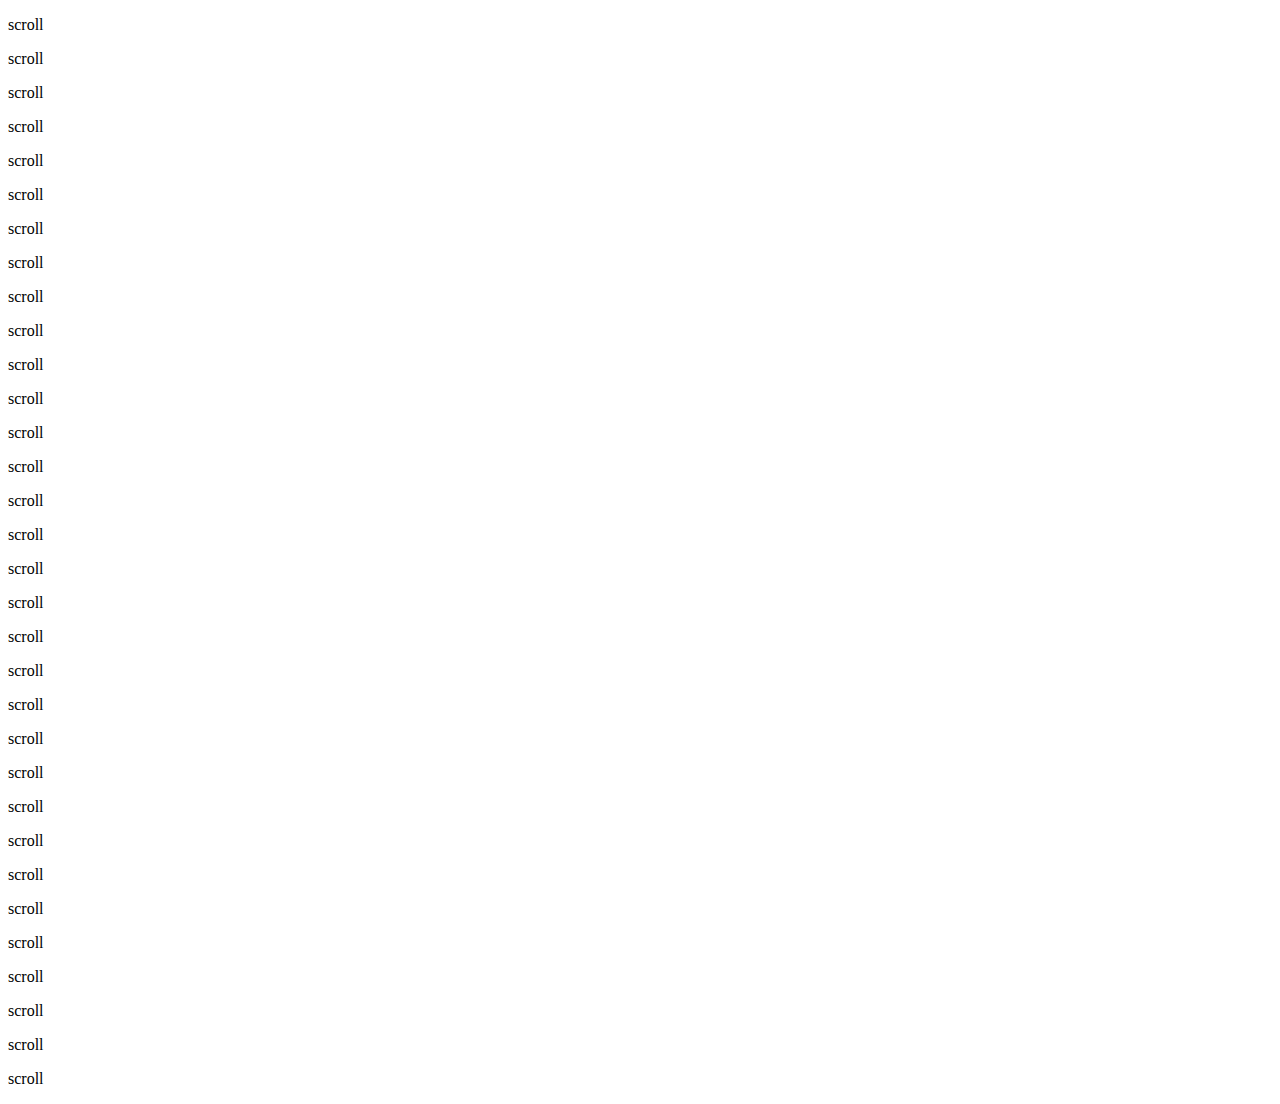
<file: app/index.html>
<!DOCTYPE html>
<html>
<head>
	<meta charset="utf-8">
	<title>Add to Homescreen</title>

	<meta name="viewport" content="width=device-width, initial-scale=1.0, user-scalable=0, minimum-scale=1.0, maximum-scale=1.0">

	<meta name="apple-mobile-web-app-title" content="AddToHome">

	<meta name="apple-mobile-web-app-capable" content="yes">
	<meta name="apple-mobile-web-app-status-bar-style" content="black">

	<link rel="apple-touch-icon" href="app/images/touch-icon-iphone.png">
	<link rel="apple-touch-icon" sizes="72x72" href="app/images/touch-icon-ipad.png">
	<link rel="apple-touch-icon" sizes="114x114" href="app/images/touch-icon-iphone4.png">
	<link rel="apple-touch-icon" sizes="144x144" href="app/images/touch-icon-ipad2.png">

	<link rel="stylesheet" href="style/add2home.css">
	<script type="text/javascript" src="src/add2home.js" charset="utf-8"></script>
</head>

<body>
	<p>scroll</p>
	<p>scroll</p>
	<p>scroll</p>
	<p>scroll</p>
	<p>scroll</p>
	<p>scroll</p>
	<p>scroll</p>
	<p>scroll</p>
	<p>scroll</p>
	<p>scroll</p>
	<p>scroll</p>
	<p>scroll</p>
	<p>scroll</p>
	<p>scroll</p>
	<p>scroll</p>
	<p>scroll</p>
	<p>scroll</p>
	<p>scroll</p>
	<p>scroll</p>
	<p>scroll</p>
	<p>scroll</p>
	<p>scroll</p>
	<p>scroll</p>
	<p>scroll</p>
	<p>scroll</p>
	<p>scroll</p>
	<p>scroll</p>
	<p>scroll</p>
	<p>scroll</p>
	<p>scroll</p>
	<p>scroll</p>
	<p>scroll</p>
</body>
</html>
</file>
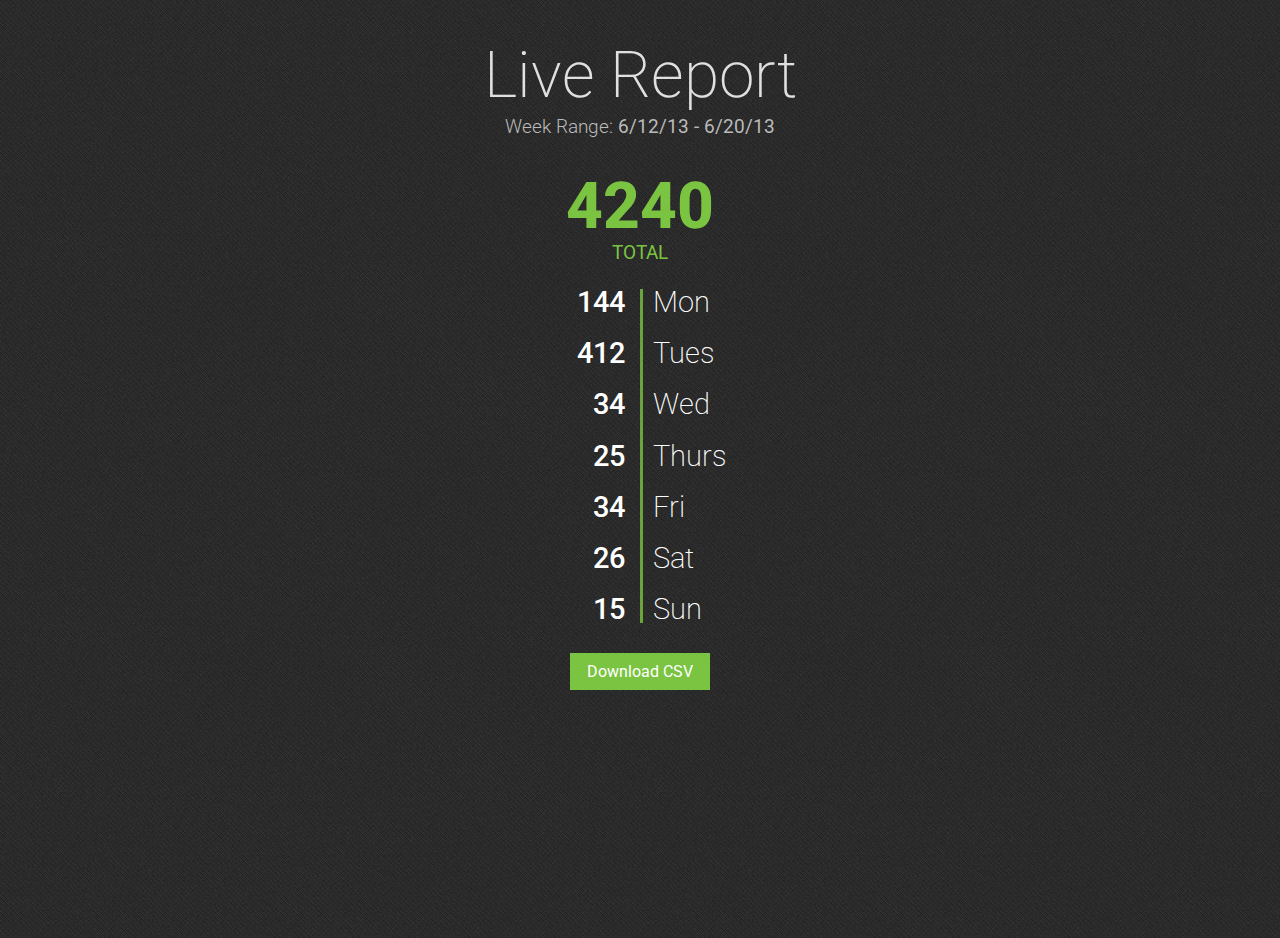
<file: stats/index.html>
<!DOCTYPE html>
<html>
<head>
    <title></title>
    <meta http-equiv="Content-Type" content="text/html; charset=utf-8"/>
	<meta name="viewport" content="width=device-width, initial-scale=1">
    <!--global stylesheet begin-->  
    <link href='http://fonts.googleapis.com/css?family=Unica+One' rel='stylesheet' type='text/css'>
    <link href='http://fonts.googleapis.com/css?family=Roboto:400,100,100italic,300,300italic,400italic,500,500italic,700,700italic,900,900italic' rel='stylesheet' type='text/css'>
    <link href="css/reset-min.css" media="screen" rel="stylesheet" type="text/css" />
    <link href="css/stats.css" media="screen" rel="stylesheet" type="text/css" />
    <!--global stylesheet end-->
</head>
<body>
	<div id="container-report">
		<h2>Live Report</h2>
		<div class="date-range">
			<span class="date-range-title">Week Range: <span class="date-range-text">6/12/13 - 6/20/13</span></span>
		</div>
		<span class="total-value">4240</span>
		<span class="total-text">Total</span>
		<ul>
			<li class="first">
				<span class="count-value">144</span>
				<span class="count-day">Mon</span>
			</li>
			<li>
				<span class="count-value">412</span>
				<span class="count-day">Tues</span>
			</li>
			<li>
				<span class="count-value">34</span>
				<span class="count-day">Wed</span>
			</li>
			<li>
				<span class="count-value">25</span>
				<span class="count-day">Thurs</span>
			</li>
			<li>
				<span class="count-value">34</span>
				<span class="count-day">Fri</span>
			</li>
			<li>
				<span class="count-value">26</span>
				<span class="count-day">Sat</span>
			</li>
			<li>
				<span class="count-value">15</span>
				<span class="count-day">Sun</span>
			</li>
		</ul>
		<div class="btn-container">
			<a id="btn-download">Download CSV</a>
		</div>
	</div>
</body>
</html>
</file>
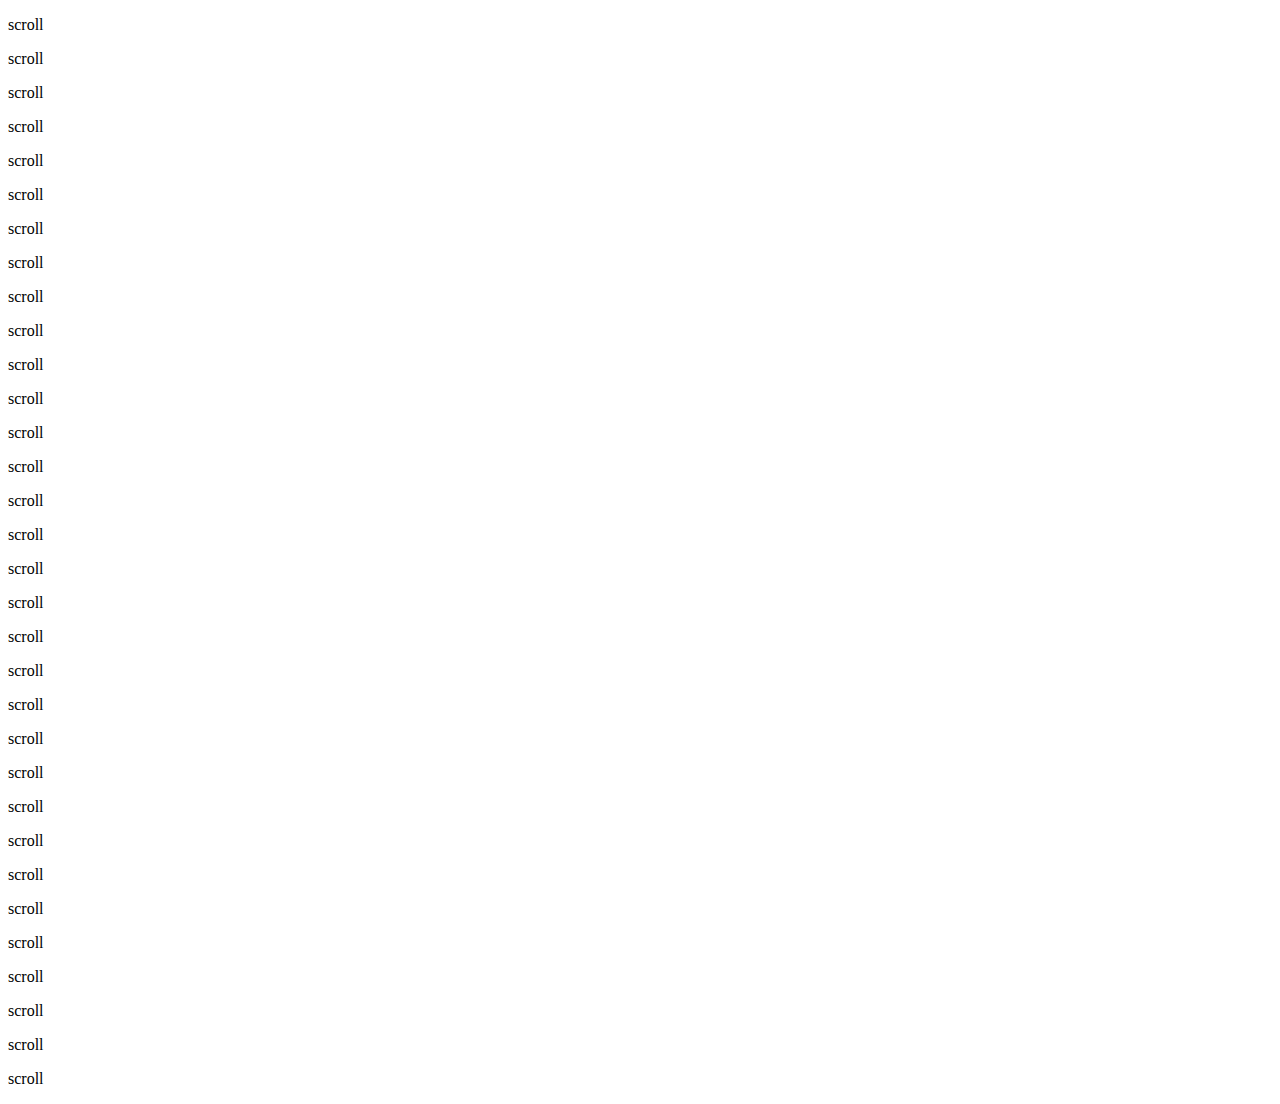
<file: app/app/custom-message/index.html>
<!DOCTYPE html>
<html>
<head>
	<meta charset="utf-8">
	<title>Add to home</title>

	<meta name="viewport" content="width=device-width, initial-scale=1.0, user-scalable=0, minimum-scale=1.0, maximum-scale=1.0">

	<link rel="apple-touch-icon" href="../images/touch-icon-iphone.png">
	<link rel="apple-touch-icon" sizes="72x72" href="../images/touch-icon-ipad.png">
	<link rel="apple-touch-icon" sizes="114x114" href="../images/touch-icon-iphone4.png">
	<link rel="apple-touch-icon" sizes="144x144" href="../images/touch-icon-ipad2.png">

	<meta name="apple-mobile-web-app-capable" content="yes">
	<meta name="apple-mobile-web-app-status-bar-style" content="black">

<script type="text/javascript">

var addToHomeConfig = {
	message: 'This is a custom message. Your device is an <strong>%device</strong>. The action icon is %icon.'
};

</script>

	<link rel="stylesheet" href="../../style/add2home.css">
	<script type="application/javascript" src="../../src/add2home.js" charset="utf-8"></script>
</head>

<body>
	<p>scroll</p>
	<p>scroll</p>
	<p>scroll</p>
	<p>scroll</p>
	<p>scroll</p>
	<p>scroll</p>
	<p>scroll</p>
	<p>scroll</p>
	<p>scroll</p>
	<p>scroll</p>
	<p>scroll</p>
	<p>scroll</p>
	<p>scroll</p>
	<p>scroll</p>
	<p>scroll</p>
	<p>scroll</p>
	<p>scroll</p>
	<p>scroll</p>
	<p>scroll</p>
	<p>scroll</p>
	<p>scroll</p>
	<p>scroll</p>
	<p>scroll</p>
	<p>scroll</p>
	<p>scroll</p>
	<p>scroll</p>
	<p>scroll</p>
	<p>scroll</p>
	<p>scroll</p>
	<p>scroll</p>
	<p>scroll</p>
	<p>scroll</p>
</body>
</html>
</file>
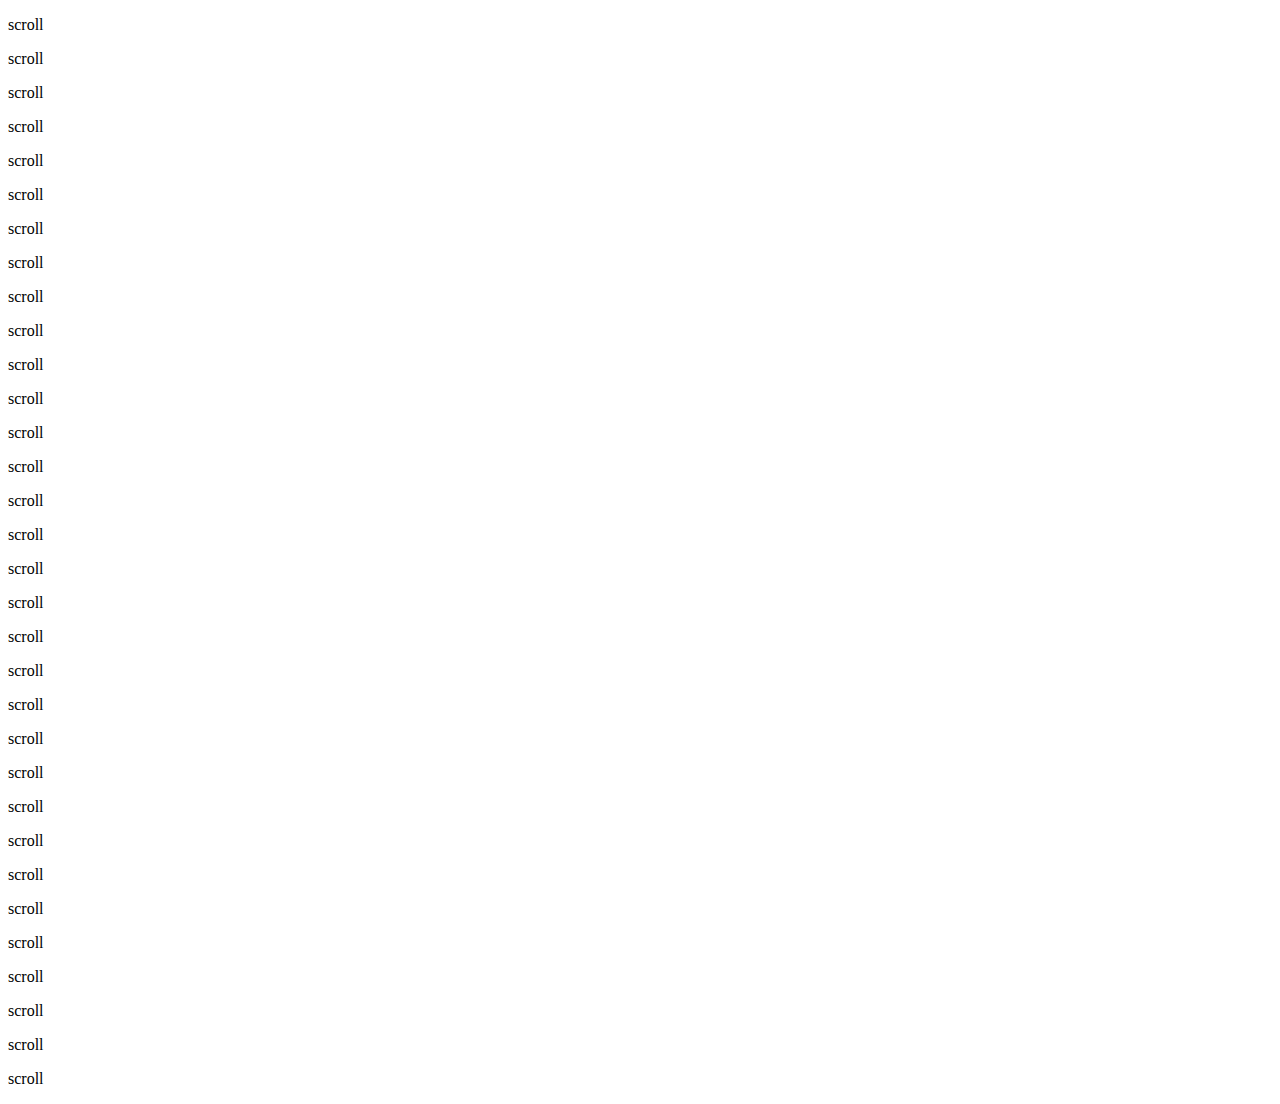
<file: app/app/hash-trick/index.html>
<!DOCTYPE html>
<html>
<head>
	<meta charset="utf-8">
	<title>Add to home</title>

	<meta name="viewport" content="width=device-width, initial-scale=1.0, user-scalable=0, minimum-scale=1.0, maximum-scale=1.0">

	<link rel="apple-touch-icon" href="../images/touch-icon-iphone.png">
	<link rel="apple-touch-icon" sizes="72x72" href="../images/touch-icon-ipad.png">
	<link rel="apple-touch-icon" sizes="114x114" href="../images/touch-icon-iphone4.png">
	<link rel="apple-touch-icon" sizes="144x144" href="../images/touch-icon-ipad2.png">
	
	<meta name="apple-mobile-web-app-status-bar-style" content="black">

<script type="text/javascript">
var addToHomeConfig = {
	autostart: false
};
</script>

	<link rel="stylesheet" href="../../style/add2home.css">
	<script type="application/javascript" src="../../src/add2home.js" charset="utf-8"></script>

<script type="text/javascript">

function loaded () {
	if ( window.location.hash.match('ATHS') ) return;

	addToHome.show();
	window.location.hash = '#ATHS';
}

window.addEventListener('load', loaded, false);

</script>
</head>

<body>
	<p>scroll</p>
	<p>scroll</p>
	<p>scroll</p>
	<p>scroll</p>
	<p>scroll</p>
	<p>scroll</p>
	<p>scroll</p>
	<p>scroll</p>
	<p>scroll</p>
	<p>scroll</p>
	<p>scroll</p>
	<p>scroll</p>
	<p>scroll</p>
	<p>scroll</p>
	<p>scroll</p>
	<p>scroll</p>
	<p>scroll</p>
	<p>scroll</p>
	<p>scroll</p>
	<p>scroll</p>
	<p>scroll</p>
	<p>scroll</p>
	<p>scroll</p>
	<p>scroll</p>
	<p>scroll</p>
	<p>scroll</p>
	<p>scroll</p>
	<p>scroll</p>
	<p>scroll</p>
	<p>scroll</p>
	<p>scroll</p>
	<p>scroll</p>
</body>
</html>
</file>
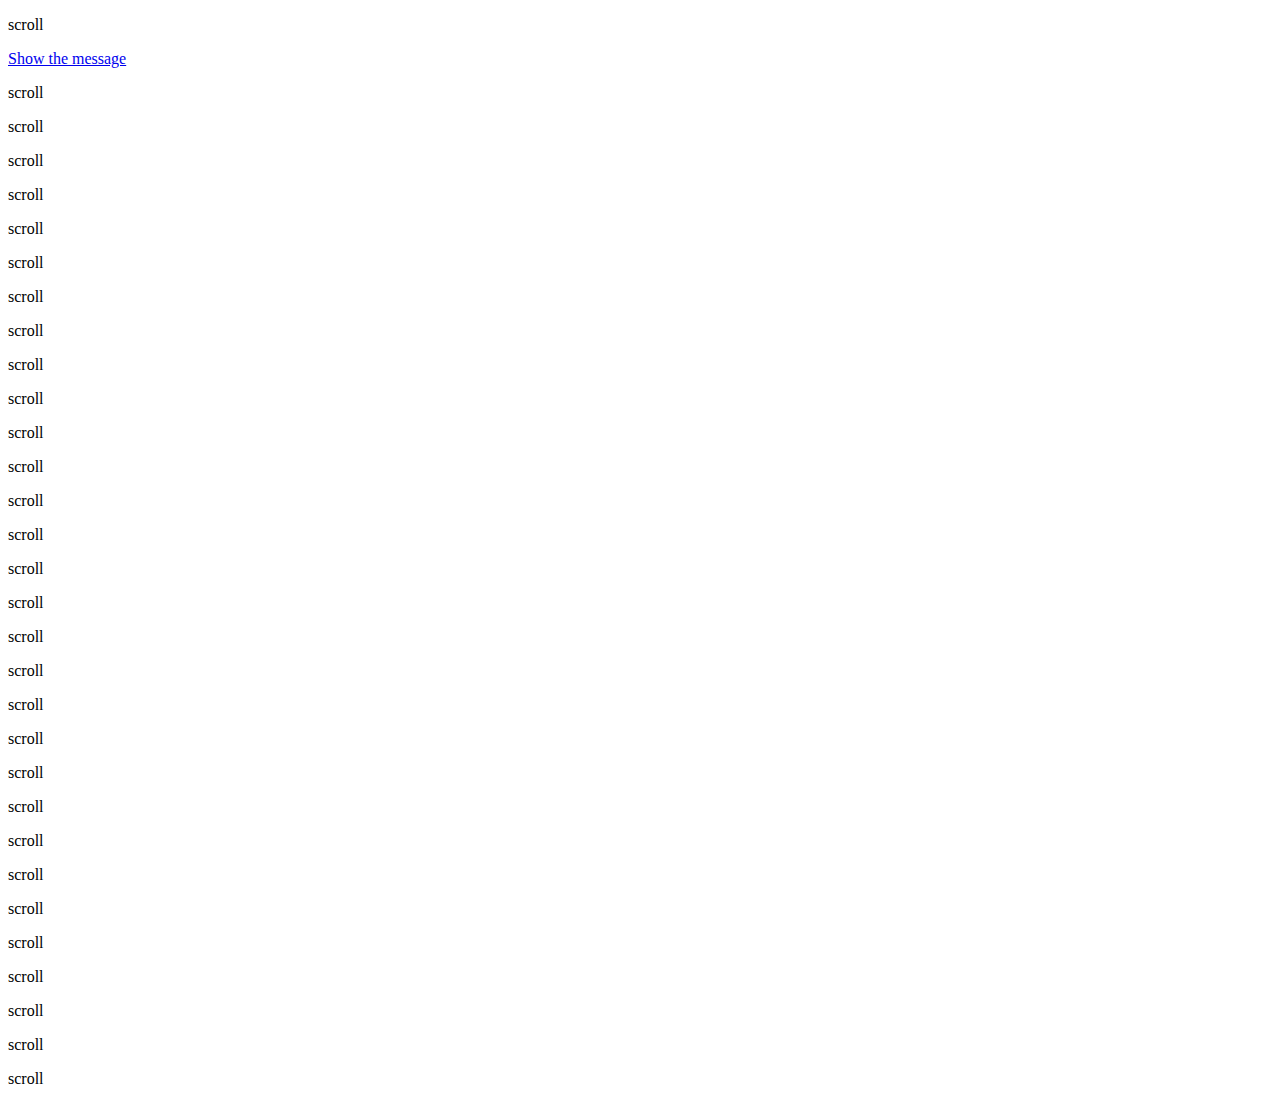
<file: app/app/manual-startup/index.html>
<!DOCTYPE html>
<html>
<head>
	<meta charset="utf-8">
	<title>Add to home</title>

	<meta name="viewport" content="width=device-width, initial-scale=1.0, user-scalable=0, minimum-scale=1.0, maximum-scale=1.0">

	<link rel="apple-touch-icon" href="../images/touch-icon-iphone.png">
	<link rel="apple-touch-icon" sizes="72x72" href="../images/touch-icon-ipad.png">
	<link rel="apple-touch-icon" sizes="114x114" href="../images/touch-icon-iphone4.png">
	<link rel="apple-touch-icon" sizes="144x144" href="../images/touch-icon-ipad2.png">

	<meta name="apple-mobile-web-app-capable" content="yes">
	<meta name="apple-mobile-web-app-status-bar-style" content="black">

<script type="text/javascript">

var addToHomeConfig = {
	autostart: false,
	startDelay: 0
};

</script>

	<link rel="stylesheet" href="../../style/add2home.css">
	<script type="application/javascript" src="../../src/add2home.js" charset="utf-8"></script>
</head>

<body>
	<p>scroll</p>
	<p><a href="#" onclick="addToHome.show(true); return false">Show the message</a></p>
	<p>scroll</p>
	<p>scroll</p>
	<p>scroll</p>
	<p>scroll</p>
	<p>scroll</p>
	<p>scroll</p>
	<p>scroll</p>
	<p>scroll</p>
	<p>scroll</p>
	<p>scroll</p>
	<p>scroll</p>
	<p>scroll</p>
	<p>scroll</p>
	<p>scroll</p>
	<p>scroll</p>
	<p>scroll</p>
	<p>scroll</p>
	<p>scroll</p>
	<p>scroll</p>
	<p>scroll</p>
	<p>scroll</p>
	<p>scroll</p>
	<p>scroll</p>
	<p>scroll</p>
	<p>scroll</p>
	<p>scroll</p>
	<p>scroll</p>
	<p>scroll</p>
	<p>scroll</p>
	<p>scroll</p>
</body>
</html>
</file>
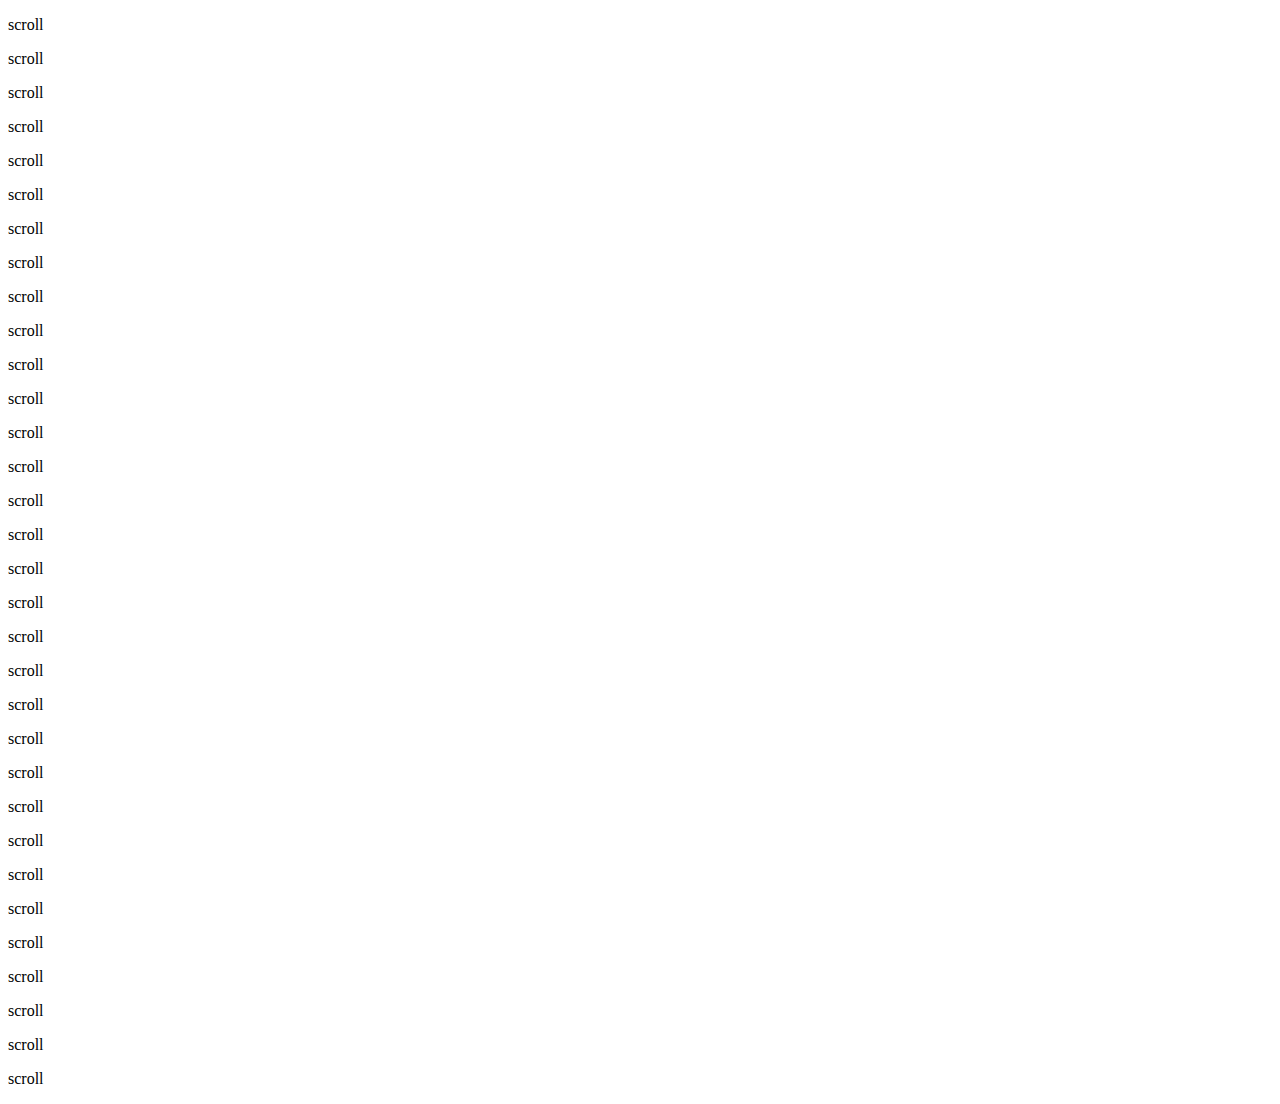
<file: app/app/simple/index.html>
<!DOCTYPE html>
<html>
<head>
	<meta charset="utf-8">
	<title>Add to Homescreen</title>

	<meta name="viewport" content="width=device-width, initial-scale=1.0, user-scalable=0, minimum-scale=1.0, maximum-scale=1.0">

	<meta name="apple-mobile-web-app-title" content="AddToHome">

	<meta name="apple-mobile-web-app-capable" content="yes">
	<meta name="apple-mobile-web-app-status-bar-style" content="black">

	<link rel="apple-touch-icon" href="../images/touch-icon-iphone.png">
	<link rel="apple-touch-icon" sizes="72x72" href="../images/touch-icon-ipad.png">
	<link rel="apple-touch-icon" sizes="114x114" href="../images/touch-icon-iphone4.png">
	<link rel="apple-touch-icon" sizes="144x144" href="../images/touch-icon-ipad2.png">

	<link rel="stylesheet" href="../../style/add2home.css">
	<script type="text/javascript" src="../../src/add2home.js" charset="utf-8"></script>
</head>

<body>
	<p>scroll</p>
	<p>scroll</p>
	<p>scroll</p>
	<p>scroll</p>
	<p>scroll</p>
	<p>scroll</p>
	<p>scroll</p>
	<p>scroll</p>
	<p>scroll</p>
	<p>scroll</p>
	<p>scroll</p>
	<p>scroll</p>
	<p>scroll</p>
	<p>scroll</p>
	<p>scroll</p>
	<p>scroll</p>
	<p>scroll</p>
	<p>scroll</p>
	<p>scroll</p>
	<p>scroll</p>
	<p>scroll</p>
	<p>scroll</p>
	<p>scroll</p>
	<p>scroll</p>
	<p>scroll</p>
	<p>scroll</p>
	<p>scroll</p>
	<p>scroll</p>
	<p>scroll</p>
	<p>scroll</p>
	<p>scroll</p>
	<p>scroll</p>
</body>
</html>
</file>
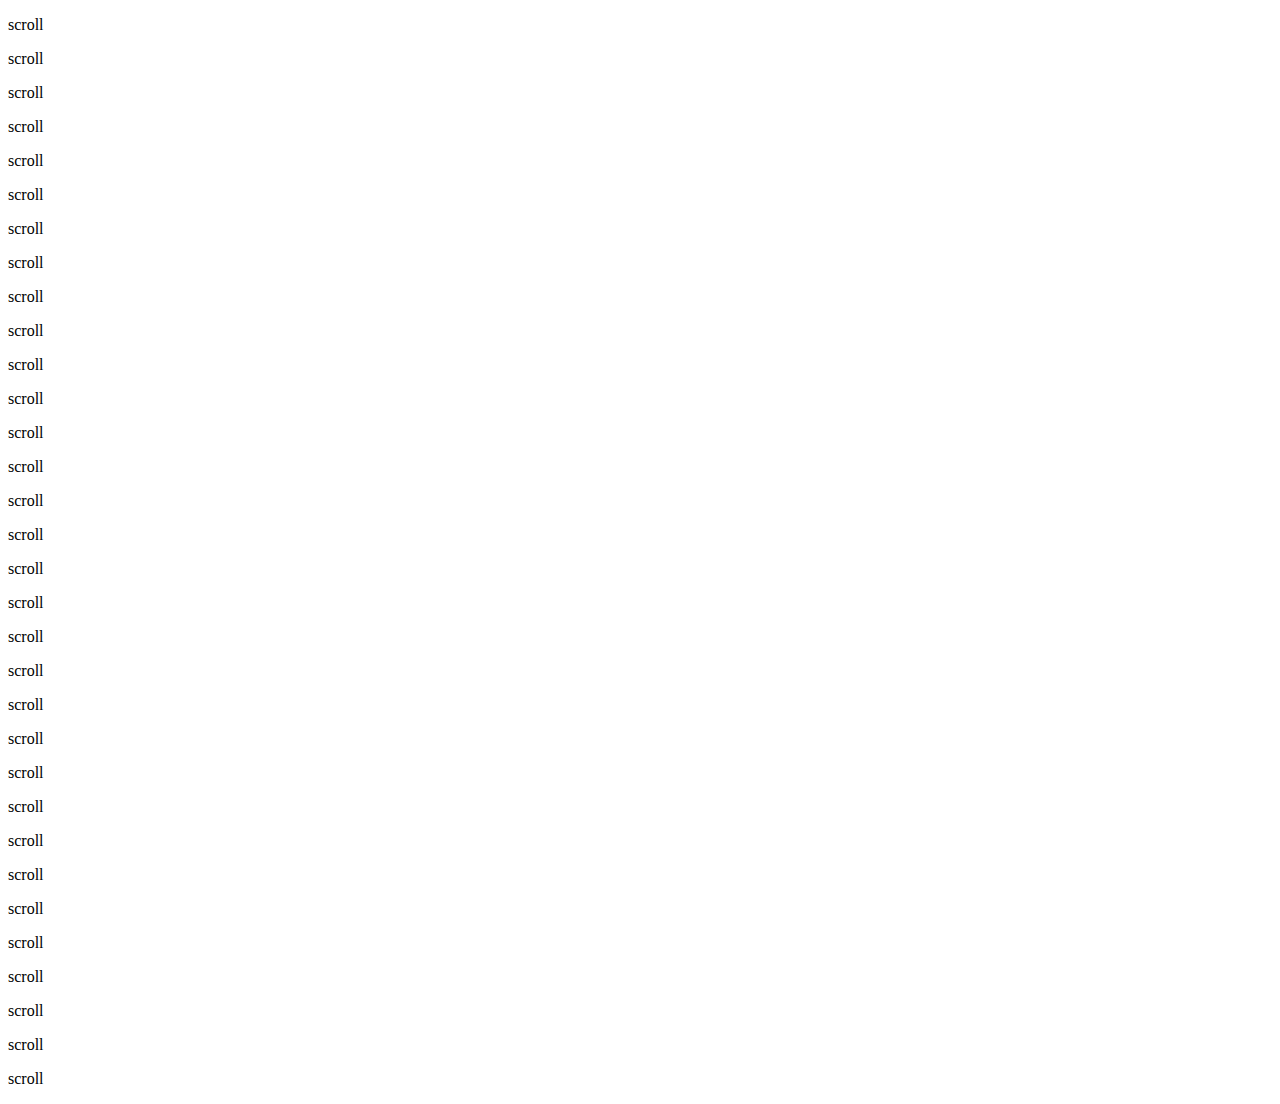
<file: app/app/touch-icon/index.html>
<!DOCTYPE html>
<html>
<head>
	<meta charset="utf-8">
	<title>Add to home</title>

	<meta name="viewport" content="width=device-width, initial-scale=1.0, user-scalable=0, minimum-scale=1.0, maximum-scale=1.0">

	<link rel="apple-touch-icon" href="../images/touch-icon-iphone.png">
	<link rel="apple-touch-icon" sizes="72x72" href="../images/touch-icon-ipad.png">
	<link rel="apple-touch-icon" sizes="114x114" href="../images/touch-icon-iphone4.png">
	<link rel="apple-touch-icon" sizes="144x144" href="../images/touch-icon-ipad2.png">

	<meta name="apple-mobile-web-app-capable" content="yes">
	<meta name="apple-mobile-web-app-status-bar-style" content="black">

<script type="text/javascript">

var addToHomeConfig = {
	touchIcon: true,
};

</script>

	<link rel="stylesheet" href="../../style/add2home.css">
	<script type="application/javascript" src="../../src/add2home.js" charset="utf-8"></script>
</head>

<body>
	<p>scroll</p>
	<p>scroll</p>
	<p>scroll</p>
	<p>scroll</p>
	<p>scroll</p>
	<p>scroll</p>
	<p>scroll</p>
	<p>scroll</p>
	<p>scroll</p>
	<p>scroll</p>
	<p>scroll</p>
	<p>scroll</p>
	<p>scroll</p>
	<p>scroll</p>
	<p>scroll</p>
	<p>scroll</p>
	<p>scroll</p>
	<p>scroll</p>
	<p>scroll</p>
	<p>scroll</p>
	<p>scroll</p>
	<p>scroll</p>
	<p>scroll</p>
	<p>scroll</p>
	<p>scroll</p>
	<p>scroll</p>
	<p>scroll</p>
	<p>scroll</p>
	<p>scroll</p>
	<p>scroll</p>
	<p>scroll</p>
	<p>scroll</p>
</body>
</html>
</file>
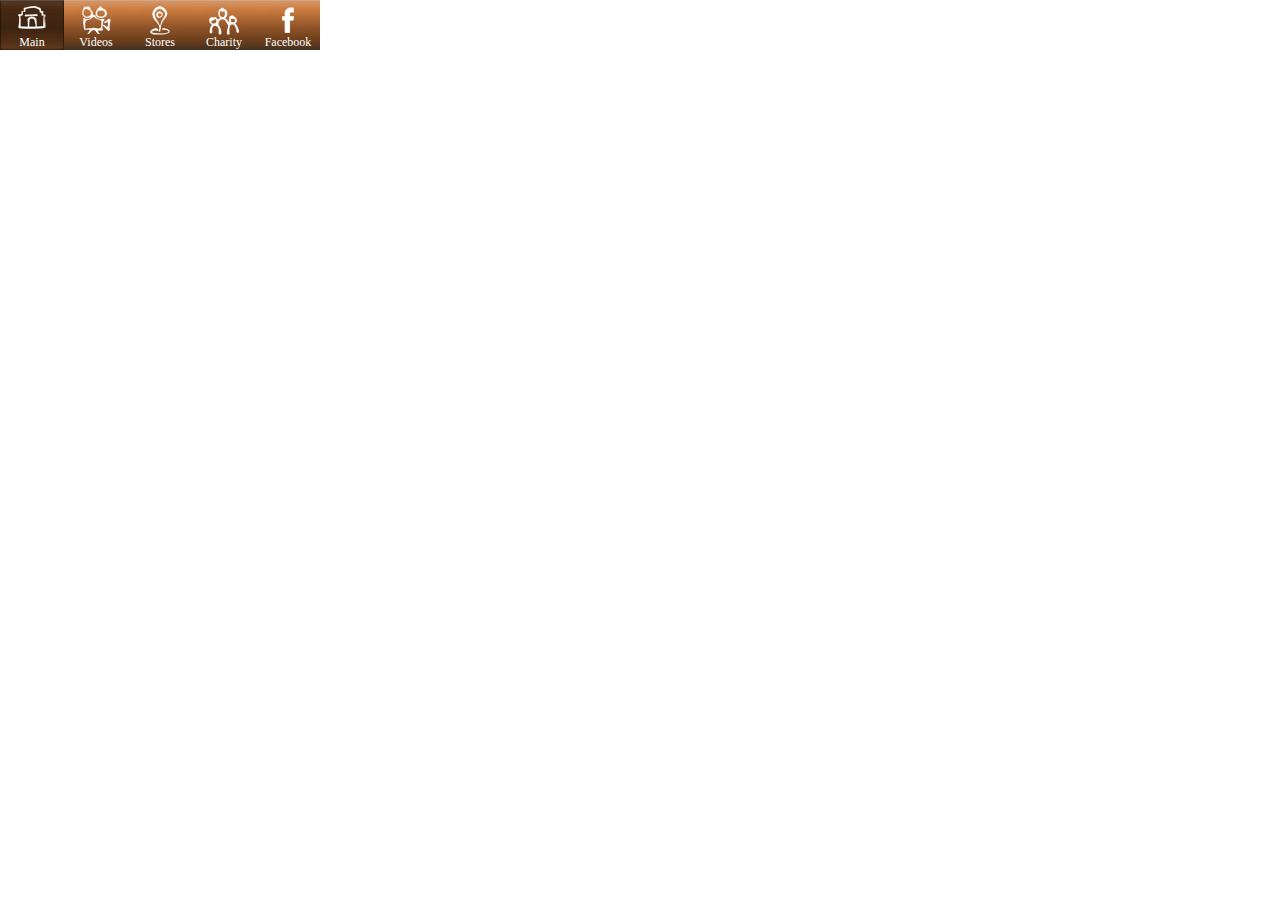
<file: nav.html>
<!DOCTYPE html>
<html>
  <head>
	<title></title>
	<meta http-equiv="Content-Type" content="text/html; charset=utf-8"/>
	<link href="css/reset-min.css" media="screen" rel="stylesheet" type="text/css" />
	<meta name="viewport" content="width=device-width, initial-scale=1, user-scalable=0">
	  <script src="http://code.jquery.com/jquery-1.7.1.min.js"></script>

	  <link href="css/base.css?ver=1001" media="screen" rel="stylesheet" type="text/css" />
	  <link href="css/nav.css?ver=1001" media="screen" rel="stylesheet" type="text/css" />
			</head>
  <body>
	<div data-role="page" id="page-nav" class="page-nav">
	  <div data-role="content">
		<ul id="nav-main">
		  <li class="first selected" id="nav-main" data-name="main">
			<a>
			  <div class="icon-wrapper">
				<i></i>
			  </div>
			  <span>Main</span>
			</a>
		  </li>
		  <li id="nav-videos" data-name="videos">
			<a>
			  <div class="icon-wrapper">
				<i></i>
			  </div>
			  <span>Videos</span>
			</a>
		  </li>
		  <li id="nav-stores" data-name="stores">
			<a>
			  <div class="icon-wrapper">
				<i></i>
			  </div>
			  <span>Stores</span>
			</a>
		  </li>
		  <li id="nav-charity" data-name="charity">
			<a>
			  <div class="icon-wrapper">
				<i></i>
			  </div>
			  <span>Charity</span>
			</a>
		  </li>
		  <li id="nav-facebook" data-name="facebook">
			<a>
			  <div class="icon-wrapper">
				<i></i>
			  </div>
			  <span>Facebook</span>
			</a>
		  </li>
		</ul>
	  </div>
	</div>


	<script src="js/nav-static.js?ver=1364808182330"></script>
  </body>
</html>
</file>
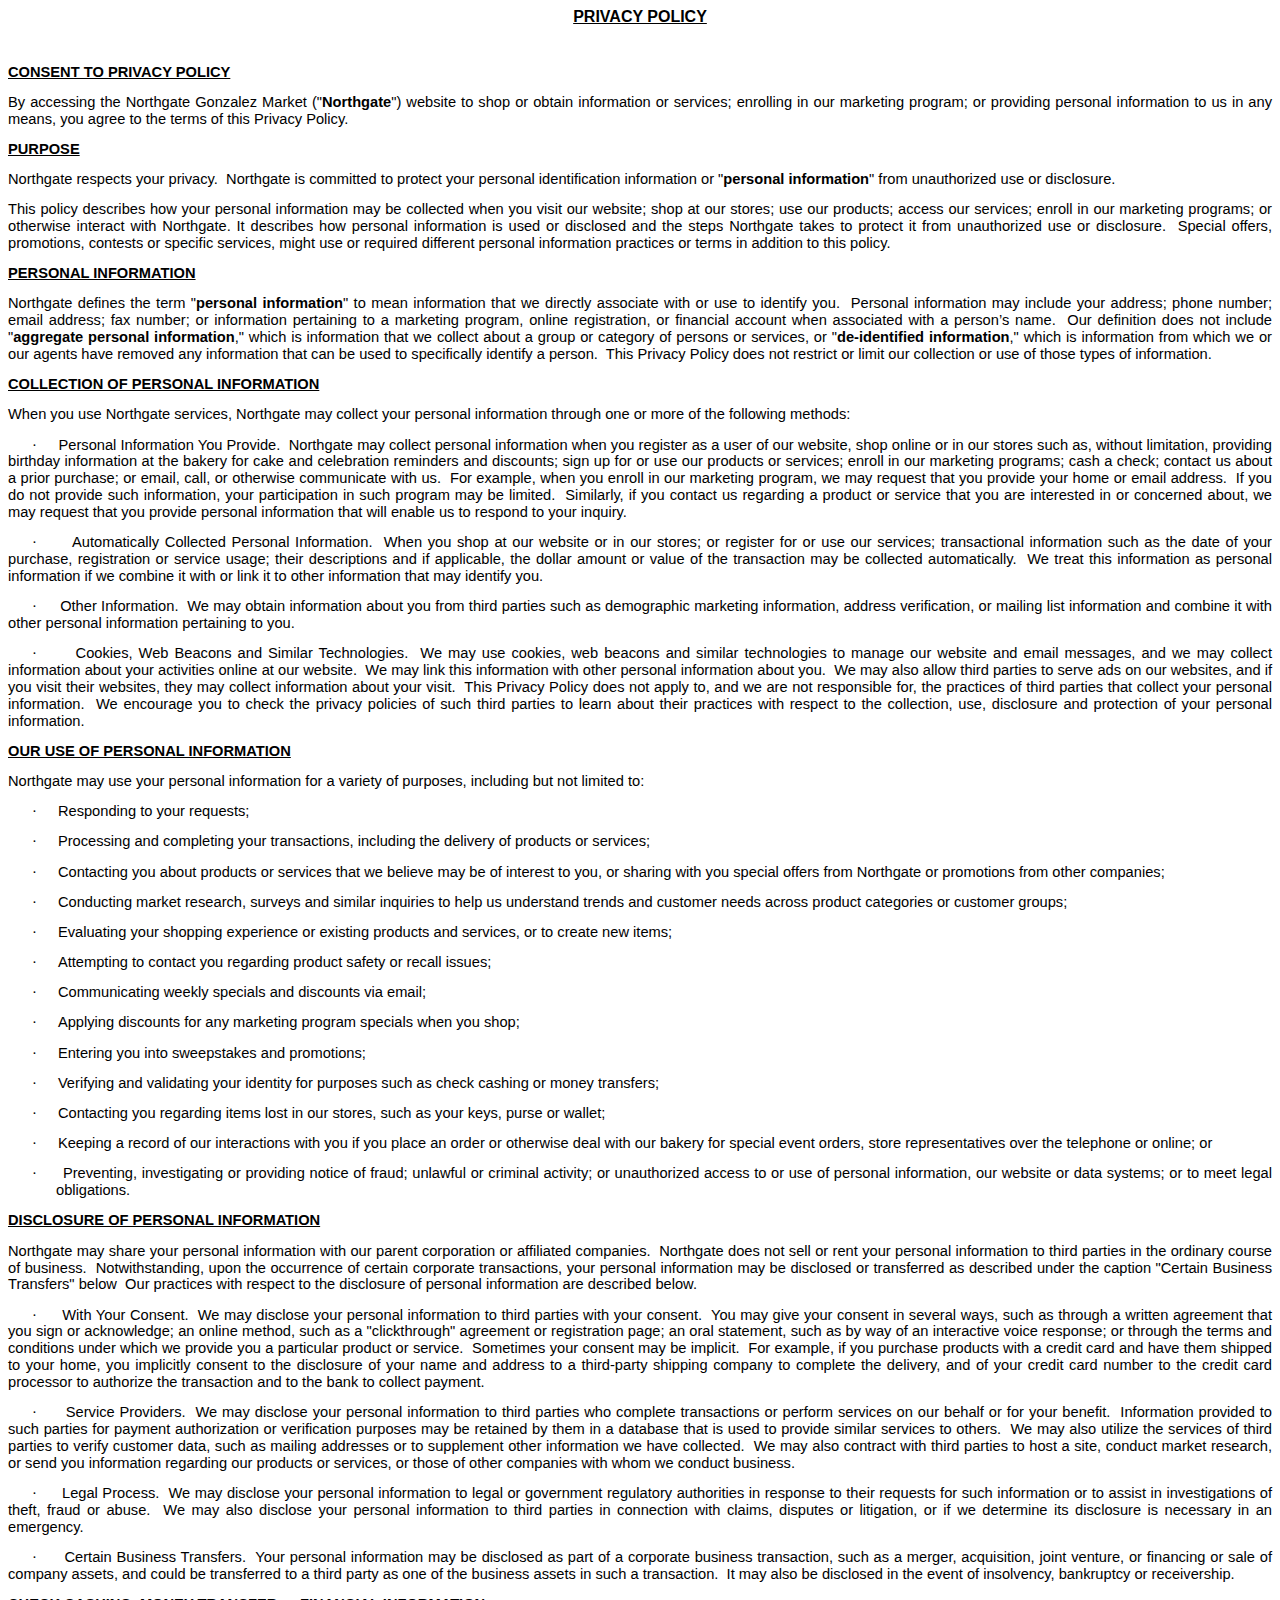
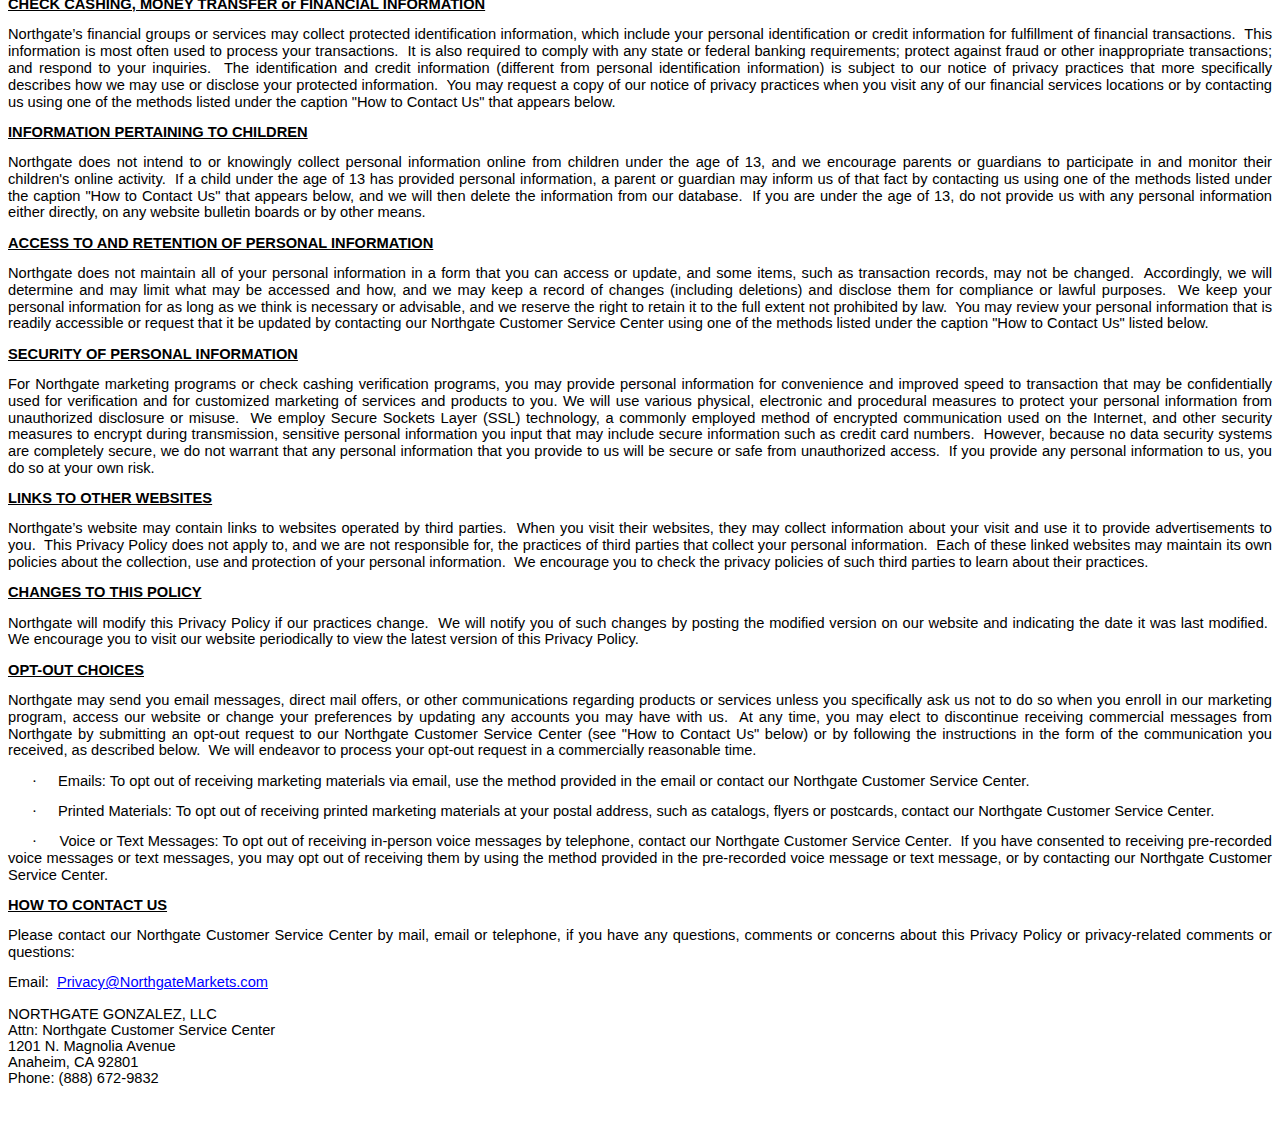
<file: NG Privacy Policy Final 10.24.12.htm>
<html xmlns:v="urn:schemas-microsoft-com:vml"
xmlns:o="urn:schemas-microsoft-com:office:office"
xmlns:w="urn:schemas-microsoft-com:office:word"
xmlns:m="http://schemas.microsoft.com/office/2004/12/omml"
xmlns="http://www.w3.org/TR/REC-html40">

<head>
<meta http-equiv=Content-Type content="text/html; charset=windows-1252">
<meta name=ProgId content=Word.Document>
<meta name=Generator content="Microsoft Word 14">
<meta name=Originator content="Microsoft Word 14">
<link rel=File-List
href="NG%20Privacy%20Policy%20Final%2010.24.12_files/filelist.xml">
<!--[if gte mso 9]><xml>
 <o:DocumentProperties>
  <o:Author>Beth Rautiola</o:Author>
  <o:LastAuthor>thomas</o:LastAuthor>
  <o:Revision>2</o:Revision>
  <o:TotalTime>1</o:TotalTime>
  <o:LastPrinted>2012-10-23T00:21:00Z</o:LastPrinted>
  <o:Created>2013-03-15T14:41:00Z</o:Created>
  <o:LastSaved>2013-03-15T14:41:00Z</o:LastSaved>
  <o:Pages>6</o:Pages>
  <o:Words>2209</o:Words>
  <o:Characters>12594</o:Characters>
  <o:Company>Northgate Market</o:Company>
  <o:Lines>104</o:Lines>
  <o:Paragraphs>29</o:Paragraphs>
  <o:CharactersWithSpaces>14774</o:CharactersWithSpaces>
  <o:Version>14.00</o:Version>
 </o:DocumentProperties>
</xml><![endif]-->
<link rel=dataStoreItem
href="NG%20Privacy%20Policy%20Final%2010.24.12_files/item0001.xml"
target="NG%20Privacy%20Policy%20Final%2010.24.12_files/props002.xml">
<link rel=themeData
href="NG%20Privacy%20Policy%20Final%2010.24.12_files/themedata.thmx">
<link rel=colorSchemeMapping
href="NG%20Privacy%20Policy%20Final%2010.24.12_files/colorschememapping.xml">
<!--[if gte mso 9]><xml>
 <w:WordDocument>
  <w:ActiveWritingStyle Lang="EN-US" VendorID="64" DLLVersion="131078"
   NLCheck="1">1</w:ActiveWritingStyle>
  <w:SpellingState>Clean</w:SpellingState>
  <w:GrammarState>Clean</w:GrammarState>
  <w:TrackMoves>false</w:TrackMoves>
  <w:TrackFormatting/>
  <w:PunctuationKerning/>
  <w:ValidateAgainstSchemas/>
  <w:SaveIfXMLInvalid>false</w:SaveIfXMLInvalid>
  <w:IgnoreMixedContent>false</w:IgnoreMixedContent>
  <w:AlwaysShowPlaceholderText>false</w:AlwaysShowPlaceholderText>
  <w:DoNotPromoteQF/>
  <w:LidThemeOther>EN-US</w:LidThemeOther>
  <w:LidThemeAsian>X-NONE</w:LidThemeAsian>
  <w:LidThemeComplexScript>X-NONE</w:LidThemeComplexScript>
  <w:Compatibility>
   <w:BreakWrappedTables/>
   <w:SnapToGridInCell/>
   <w:WrapTextWithPunct/>
   <w:UseAsianBreakRules/>
   <w:DontGrowAutofit/>
   <w:SplitPgBreakAndParaMark/>
   <w:EnableOpenTypeKerning/>
   <w:DontFlipMirrorIndents/>
   <w:OverrideTableStyleHps/>
   <w:UseFELayout/>
  </w:Compatibility>
  <m:mathPr>
   <m:mathFont m:val="Cambria Math"/>
   <m:brkBin m:val="before"/>
   <m:brkBinSub m:val="&#45;-"/>
   <m:smallFrac m:val="off"/>
   <m:dispDef/>
   <m:lMargin m:val="0"/>
   <m:rMargin m:val="0"/>
   <m:defJc m:val="centerGroup"/>
   <m:wrapIndent m:val="1440"/>
   <m:intLim m:val="subSup"/>
   <m:naryLim m:val="undOvr"/>
  </m:mathPr></w:WordDocument>
</xml><![endif]--><!--[if gte mso 9]><xml>
 <w:LatentStyles DefLockedState="false" DefUnhideWhenUsed="true"
  DefSemiHidden="true" DefQFormat="false" DefPriority="99"
  LatentStyleCount="267">
  <w:LsdException Locked="false" Priority="0" SemiHidden="false"
   UnhideWhenUsed="false" QFormat="true" Name="Normal"/>
  <w:LsdException Locked="false" Priority="9" SemiHidden="false"
   UnhideWhenUsed="false" QFormat="true" Name="heading 1"/>
  <w:LsdException Locked="false" Priority="9" QFormat="true" Name="heading 2"/>
  <w:LsdException Locked="false" Priority="9" QFormat="true" Name="heading 3"/>
  <w:LsdException Locked="false" Priority="9" QFormat="true" Name="heading 4"/>
  <w:LsdException Locked="false" Priority="9" QFormat="true" Name="heading 5"/>
  <w:LsdException Locked="false" Priority="9" QFormat="true" Name="heading 6"/>
  <w:LsdException Locked="false" Priority="9" QFormat="true" Name="heading 7"/>
  <w:LsdException Locked="false" Priority="9" QFormat="true" Name="heading 8"/>
  <w:LsdException Locked="false" Priority="9" QFormat="true" Name="heading 9"/>
  <w:LsdException Locked="false" Priority="39" Name="toc 1"/>
  <w:LsdException Locked="false" Priority="39" Name="toc 2"/>
  <w:LsdException Locked="false" Priority="39" Name="toc 3"/>
  <w:LsdException Locked="false" Priority="39" Name="toc 4"/>
  <w:LsdException Locked="false" Priority="39" Name="toc 5"/>
  <w:LsdException Locked="false" Priority="39" Name="toc 6"/>
  <w:LsdException Locked="false" Priority="39" Name="toc 7"/>
  <w:LsdException Locked="false" Priority="39" Name="toc 8"/>
  <w:LsdException Locked="false" Priority="39" Name="toc 9"/>
  <w:LsdException Locked="false" Priority="35" QFormat="true" Name="caption"/>
  <w:LsdException Locked="false" Priority="10" SemiHidden="false"
   UnhideWhenUsed="false" QFormat="true" Name="Title"/>
  <w:LsdException Locked="false" Priority="1" Name="Default Paragraph Font"/>
  <w:LsdException Locked="false" Priority="11" SemiHidden="false"
   UnhideWhenUsed="false" QFormat="true" Name="Subtitle"/>
  <w:LsdException Locked="false" Priority="22" SemiHidden="false"
   UnhideWhenUsed="false" QFormat="true" Name="Strong"/>
  <w:LsdException Locked="false" Priority="20" SemiHidden="false"
   UnhideWhenUsed="false" QFormat="true" Name="Emphasis"/>
  <w:LsdException Locked="false" Priority="59" SemiHidden="false"
   UnhideWhenUsed="false" Name="Table Grid"/>
  <w:LsdException Locked="false" UnhideWhenUsed="false" Name="Placeholder Text"/>
  <w:LsdException Locked="false" Priority="1" SemiHidden="false"
   UnhideWhenUsed="false" QFormat="true" Name="No Spacing"/>
  <w:LsdException Locked="false" Priority="60" SemiHidden="false"
   UnhideWhenUsed="false" Name="Light Shading"/>
  <w:LsdException Locked="false" Priority="61" SemiHidden="false"
   UnhideWhenUsed="false" Name="Light List"/>
  <w:LsdException Locked="false" Priority="62" SemiHidden="false"
   UnhideWhenUsed="false" Name="Light Grid"/>
  <w:LsdException Locked="false" Priority="63" SemiHidden="false"
   UnhideWhenUsed="false" Name="Medium Shading 1"/>
  <w:LsdException Locked="false" Priority="64" SemiHidden="false"
   UnhideWhenUsed="false" Name="Medium Shading 2"/>
  <w:LsdException Locked="false" Priority="65" SemiHidden="false"
   UnhideWhenUsed="false" Name="Medium List 1"/>
  <w:LsdException Locked="false" Priority="66" SemiHidden="false"
   UnhideWhenUsed="false" Name="Medium List 2"/>
  <w:LsdException Locked="false" Priority="67" SemiHidden="false"
   UnhideWhenUsed="false" Name="Medium Grid 1"/>
  <w:LsdException Locked="false" Priority="68" SemiHidden="false"
   UnhideWhenUsed="false" Name="Medium Grid 2"/>
  <w:LsdException Locked="false" Priority="69" SemiHidden="false"
   UnhideWhenUsed="false" Name="Medium Grid 3"/>
  <w:LsdException Locked="false" Priority="70" SemiHidden="false"
   UnhideWhenUsed="false" Name="Dark List"/>
  <w:LsdException Locked="false" Priority="71" SemiHidden="false"
   UnhideWhenUsed="false" Name="Colorful Shading"/>
  <w:LsdException Locked="false" Priority="72" SemiHidden="false"
   UnhideWhenUsed="false" Name="Colorful List"/>
  <w:LsdException Locked="false" Priority="73" SemiHidden="false"
   UnhideWhenUsed="false" Name="Colorful Grid"/>
  <w:LsdException Locked="false" Priority="60" SemiHidden="false"
   UnhideWhenUsed="false" Name="Light Shading Accent 1"/>
  <w:LsdException Locked="false" Priority="61" SemiHidden="false"
   UnhideWhenUsed="false" Name="Light List Accent 1"/>
  <w:LsdException Locked="false" Priority="62" SemiHidden="false"
   UnhideWhenUsed="false" Name="Light Grid Accent 1"/>
  <w:LsdException Locked="false" Priority="63" SemiHidden="false"
   UnhideWhenUsed="false" Name="Medium Shading 1 Accent 1"/>
  <w:LsdException Locked="false" Priority="64" SemiHidden="false"
   UnhideWhenUsed="false" Name="Medium Shading 2 Accent 1"/>
  <w:LsdException Locked="false" Priority="65" SemiHidden="false"
   UnhideWhenUsed="false" Name="Medium List 1 Accent 1"/>
  <w:LsdException Locked="false" UnhideWhenUsed="false" Name="Revision"/>
  <w:LsdException Locked="false" Priority="34" SemiHidden="false"
   UnhideWhenUsed="false" QFormat="true" Name="List Paragraph"/>
  <w:LsdException Locked="false" Priority="29" SemiHidden="false"
   UnhideWhenUsed="false" QFormat="true" Name="Quote"/>
  <w:LsdException Locked="false" Priority="30" SemiHidden="false"
   UnhideWhenUsed="false" QFormat="true" Name="Intense Quote"/>
  <w:LsdException Locked="false" Priority="66" SemiHidden="false"
   UnhideWhenUsed="false" Name="Medium List 2 Accent 1"/>
  <w:LsdException Locked="false" Priority="67" SemiHidden="false"
   UnhideWhenUsed="false" Name="Medium Grid 1 Accent 1"/>
  <w:LsdException Locked="false" Priority="68" SemiHidden="false"
   UnhideWhenUsed="false" Name="Medium Grid 2 Accent 1"/>
  <w:LsdException Locked="false" Priority="69" SemiHidden="false"
   UnhideWhenUsed="false" Name="Medium Grid 3 Accent 1"/>
  <w:LsdException Locked="false" Priority="70" SemiHidden="false"
   UnhideWhenUsed="false" Name="Dark List Accent 1"/>
  <w:LsdException Locked="false" Priority="71" SemiHidden="false"
   UnhideWhenUsed="false" Name="Colorful Shading Accent 1"/>
  <w:LsdException Locked="false" Priority="72" SemiHidden="false"
   UnhideWhenUsed="false" Name="Colorful List Accent 1"/>
  <w:LsdException Locked="false" Priority="73" SemiHidden="false"
   UnhideWhenUsed="false" Name="Colorful Grid Accent 1"/>
  <w:LsdException Locked="false" Priority="60" SemiHidden="false"
   UnhideWhenUsed="false" Name="Light Shading Accent 2"/>
  <w:LsdException Locked="false" Priority="61" SemiHidden="false"
   UnhideWhenUsed="false" Name="Light List Accent 2"/>
  <w:LsdException Locked="false" Priority="62" SemiHidden="false"
   UnhideWhenUsed="false" Name="Light Grid Accent 2"/>
  <w:LsdException Locked="false" Priority="63" SemiHidden="false"
   UnhideWhenUsed="false" Name="Medium Shading 1 Accent 2"/>
  <w:LsdException Locked="false" Priority="64" SemiHidden="false"
   UnhideWhenUsed="false" Name="Medium Shading 2 Accent 2"/>
  <w:LsdException Locked="false" Priority="65" SemiHidden="false"
   UnhideWhenUsed="false" Name="Medium List 1 Accent 2"/>
  <w:LsdException Locked="false" Priority="66" SemiHidden="false"
   UnhideWhenUsed="false" Name="Medium List 2 Accent 2"/>
  <w:LsdException Locked="false" Priority="67" SemiHidden="false"
   UnhideWhenUsed="false" Name="Medium Grid 1 Accent 2"/>
  <w:LsdException Locked="false" Priority="68" SemiHidden="false"
   UnhideWhenUsed="false" Name="Medium Grid 2 Accent 2"/>
  <w:LsdException Locked="false" Priority="69" SemiHidden="false"
   UnhideWhenUsed="false" Name="Medium Grid 3 Accent 2"/>
  <w:LsdException Locked="false" Priority="70" SemiHidden="false"
   UnhideWhenUsed="false" Name="Dark List Accent 2"/>
  <w:LsdException Locked="false" Priority="71" SemiHidden="false"
   UnhideWhenUsed="false" Name="Colorful Shading Accent 2"/>
  <w:LsdException Locked="false" Priority="72" SemiHidden="false"
   UnhideWhenUsed="false" Name="Colorful List Accent 2"/>
  <w:LsdException Locked="false" Priority="73" SemiHidden="false"
   UnhideWhenUsed="false" Name="Colorful Grid Accent 2"/>
  <w:LsdException Locked="false" Priority="60" SemiHidden="false"
   UnhideWhenUsed="false" Name="Light Shading Accent 3"/>
  <w:LsdException Locked="false" Priority="61" SemiHidden="false"
   UnhideWhenUsed="false" Name="Light List Accent 3"/>
  <w:LsdException Locked="false" Priority="62" SemiHidden="false"
   UnhideWhenUsed="false" Name="Light Grid Accent 3"/>
  <w:LsdException Locked="false" Priority="63" SemiHidden="false"
   UnhideWhenUsed="false" Name="Medium Shading 1 Accent 3"/>
  <w:LsdException Locked="false" Priority="64" SemiHidden="false"
   UnhideWhenUsed="false" Name="Medium Shading 2 Accent 3"/>
  <w:LsdException Locked="false" Priority="65" SemiHidden="false"
   UnhideWhenUsed="false" Name="Medium List 1 Accent 3"/>
  <w:LsdException Locked="false" Priority="66" SemiHidden="false"
   UnhideWhenUsed="false" Name="Medium List 2 Accent 3"/>
  <w:LsdException Locked="false" Priority="67" SemiHidden="false"
   UnhideWhenUsed="false" Name="Medium Grid 1 Accent 3"/>
  <w:LsdException Locked="false" Priority="68" SemiHidden="false"
   UnhideWhenUsed="false" Name="Medium Grid 2 Accent 3"/>
  <w:LsdException Locked="false" Priority="69" SemiHidden="false"
   UnhideWhenUsed="false" Name="Medium Grid 3 Accent 3"/>
  <w:LsdException Locked="false" Priority="70" SemiHidden="false"
   UnhideWhenUsed="false" Name="Dark List Accent 3"/>
  <w:LsdException Locked="false" Priority="71" SemiHidden="false"
   UnhideWhenUsed="false" Name="Colorful Shading Accent 3"/>
  <w:LsdException Locked="false" Priority="72" SemiHidden="false"
   UnhideWhenUsed="false" Name="Colorful List Accent 3"/>
  <w:LsdException Locked="false" Priority="73" SemiHidden="false"
   UnhideWhenUsed="false" Name="Colorful Grid Accent 3"/>
  <w:LsdException Locked="false" Priority="60" SemiHidden="false"
   UnhideWhenUsed="false" Name="Light Shading Accent 4"/>
  <w:LsdException Locked="false" Priority="61" SemiHidden="false"
   UnhideWhenUsed="false" Name="Light List Accent 4"/>
  <w:LsdException Locked="false" Priority="62" SemiHidden="false"
   UnhideWhenUsed="false" Name="Light Grid Accent 4"/>
  <w:LsdException Locked="false" Priority="63" SemiHidden="false"
   UnhideWhenUsed="false" Name="Medium Shading 1 Accent 4"/>
  <w:LsdException Locked="false" Priority="64" SemiHidden="false"
   UnhideWhenUsed="false" Name="Medium Shading 2 Accent 4"/>
  <w:LsdException Locked="false" Priority="65" SemiHidden="false"
   UnhideWhenUsed="false" Name="Medium List 1 Accent 4"/>
  <w:LsdException Locked="false" Priority="66" SemiHidden="false"
   UnhideWhenUsed="false" Name="Medium List 2 Accent 4"/>
  <w:LsdException Locked="false" Priority="67" SemiHidden="false"
   UnhideWhenUsed="false" Name="Medium Grid 1 Accent 4"/>
  <w:LsdException Locked="false" Priority="68" SemiHidden="false"
   UnhideWhenUsed="false" Name="Medium Grid 2 Accent 4"/>
  <w:LsdException Locked="false" Priority="69" SemiHidden="false"
   UnhideWhenUsed="false" Name="Medium Grid 3 Accent 4"/>
  <w:LsdException Locked="false" Priority="70" SemiHidden="false"
   UnhideWhenUsed="false" Name="Dark List Accent 4"/>
  <w:LsdException Locked="false" Priority="71" SemiHidden="false"
   UnhideWhenUsed="false" Name="Colorful Shading Accent 4"/>
  <w:LsdException Locked="false" Priority="72" SemiHidden="false"
   UnhideWhenUsed="false" Name="Colorful List Accent 4"/>
  <w:LsdException Locked="false" Priority="73" SemiHidden="false"
   UnhideWhenUsed="false" Name="Colorful Grid Accent 4"/>
  <w:LsdException Locked="false" Priority="60" SemiHidden="false"
   UnhideWhenUsed="false" Name="Light Shading Accent 5"/>
  <w:LsdException Locked="false" Priority="61" SemiHidden="false"
   UnhideWhenUsed="false" Name="Light List Accent 5"/>
  <w:LsdException Locked="false" Priority="62" SemiHidden="false"
   UnhideWhenUsed="false" Name="Light Grid Accent 5"/>
  <w:LsdException Locked="false" Priority="63" SemiHidden="false"
   UnhideWhenUsed="false" Name="Medium Shading 1 Accent 5"/>
  <w:LsdException Locked="false" Priority="64" SemiHidden="false"
   UnhideWhenUsed="false" Name="Medium Shading 2 Accent 5"/>
  <w:LsdException Locked="false" Priority="65" SemiHidden="false"
   UnhideWhenUsed="false" Name="Medium List 1 Accent 5"/>
  <w:LsdException Locked="false" Priority="66" SemiHidden="false"
   UnhideWhenUsed="false" Name="Medium List 2 Accent 5"/>
  <w:LsdException Locked="false" Priority="67" SemiHidden="false"
   UnhideWhenUsed="false" Name="Medium Grid 1 Accent 5"/>
  <w:LsdException Locked="false" Priority="68" SemiHidden="false"
   UnhideWhenUsed="false" Name="Medium Grid 2 Accent 5"/>
  <w:LsdException Locked="false" Priority="69" SemiHidden="false"
   UnhideWhenUsed="false" Name="Medium Grid 3 Accent 5"/>
  <w:LsdException Locked="false" Priority="70" SemiHidden="false"
   UnhideWhenUsed="false" Name="Dark List Accent 5"/>
  <w:LsdException Locked="false" Priority="71" SemiHidden="false"
   UnhideWhenUsed="false" Name="Colorful Shading Accent 5"/>
  <w:LsdException Locked="false" Priority="72" SemiHidden="false"
   UnhideWhenUsed="false" Name="Colorful List Accent 5"/>
  <w:LsdException Locked="false" Priority="73" SemiHidden="false"
   UnhideWhenUsed="false" Name="Colorful Grid Accent 5"/>
  <w:LsdException Locked="false" Priority="60" SemiHidden="false"
   UnhideWhenUsed="false" Name="Light Shading Accent 6"/>
  <w:LsdException Locked="false" Priority="61" SemiHidden="false"
   UnhideWhenUsed="false" Name="Light List Accent 6"/>
  <w:LsdException Locked="false" Priority="62" SemiHidden="false"
   UnhideWhenUsed="false" Name="Light Grid Accent 6"/>
  <w:LsdException Locked="false" Priority="63" SemiHidden="false"
   UnhideWhenUsed="false" Name="Medium Shading 1 Accent 6"/>
  <w:LsdException Locked="false" Priority="64" SemiHidden="false"
   UnhideWhenUsed="false" Name="Medium Shading 2 Accent 6"/>
  <w:LsdException Locked="false" Priority="65" SemiHidden="false"
   UnhideWhenUsed="false" Name="Medium List 1 Accent 6"/>
  <w:LsdException Locked="false" Priority="66" SemiHidden="false"
   UnhideWhenUsed="false" Name="Medium List 2 Accent 6"/>
  <w:LsdException Locked="false" Priority="67" SemiHidden="false"
   UnhideWhenUsed="false" Name="Medium Grid 1 Accent 6"/>
  <w:LsdException Locked="false" Priority="68" SemiHidden="false"
   UnhideWhenUsed="false" Name="Medium Grid 2 Accent 6"/>
  <w:LsdException Locked="false" Priority="69" SemiHidden="false"
   UnhideWhenUsed="false" Name="Medium Grid 3 Accent 6"/>
  <w:LsdException Locked="false" Priority="70" SemiHidden="false"
   UnhideWhenUsed="false" Name="Dark List Accent 6"/>
  <w:LsdException Locked="false" Priority="71" SemiHidden="false"
   UnhideWhenUsed="false" Name="Colorful Shading Accent 6"/>
  <w:LsdException Locked="false" Priority="72" SemiHidden="false"
   UnhideWhenUsed="false" Name="Colorful List Accent 6"/>
  <w:LsdException Locked="false" Priority="73" SemiHidden="false"
   UnhideWhenUsed="false" Name="Colorful Grid Accent 6"/>
  <w:LsdException Locked="false" Priority="19" SemiHidden="false"
   UnhideWhenUsed="false" QFormat="true" Name="Subtle Emphasis"/>
  <w:LsdException Locked="false" Priority="21" SemiHidden="false"
   UnhideWhenUsed="false" QFormat="true" Name="Intense Emphasis"/>
  <w:LsdException Locked="false" Priority="31" SemiHidden="false"
   UnhideWhenUsed="false" QFormat="true" Name="Subtle Reference"/>
  <w:LsdException Locked="false" Priority="32" SemiHidden="false"
   UnhideWhenUsed="false" QFormat="true" Name="Intense Reference"/>
  <w:LsdException Locked="false" Priority="33" SemiHidden="false"
   UnhideWhenUsed="false" QFormat="true" Name="Book Title"/>
  <w:LsdException Locked="false" Priority="37" Name="Bibliography"/>
  <w:LsdException Locked="false" Priority="39" QFormat="true" Name="TOC Heading"/>
 </w:LatentStyles>
</xml><![endif]-->
<style>
<!--
 /* Font Definitions */
 @font-face
	{font-family:Wingdings;
	panose-1:5 0 0 0 0 0 0 0 0 0;
	mso-font-charset:2;
	mso-generic-font-family:auto;
	mso-font-pitch:variable;
	mso-font-signature:0 268435456 0 0 -2147483648 0;}
@font-face
	{font-family:Wingdings;
	panose-1:5 0 0 0 0 0 0 0 0 0;
	mso-font-charset:2;
	mso-generic-font-family:auto;
	mso-font-pitch:variable;
	mso-font-signature:0 268435456 0 0 -2147483648 0;}
@font-face
	{font-family:Calibri;
	panose-1:2 15 5 2 2 2 4 3 2 4;
	mso-font-charset:0;
	mso-generic-font-family:swiss;
	mso-font-pitch:variable;
	mso-font-signature:-520092929 1073786111 9 0 415 0;}
@font-face
	{font-family:Tahoma;
	panose-1:2 11 6 4 3 5 4 4 2 4;
	mso-font-charset:0;
	mso-generic-font-family:swiss;
	mso-font-format:other;
	mso-font-pitch:variable;
	mso-font-signature:3 0 0 0 1 0;}
 /* Style Definitions */
 p.MsoNormal, li.MsoNormal, div.MsoNormal
	{mso-style-unhide:no;
	mso-style-qformat:yes;
	mso-style-parent:"";
	margin-top:0in;
	margin-right:0in;
	margin-bottom:10.0pt;
	margin-left:0in;
	line-height:115%;
	mso-pagination:widow-orphan;
	font-size:11.0pt;
	font-family:"Calibri","sans-serif";
	mso-ascii-font-family:Calibri;
	mso-ascii-theme-font:minor-latin;
	mso-fareast-font-family:"Times New Roman";
	mso-fareast-theme-font:minor-fareast;
	mso-hansi-font-family:Calibri;
	mso-hansi-theme-font:minor-latin;
	mso-bidi-font-family:"Times New Roman";
	mso-bidi-theme-font:minor-bidi;}
h1
	{mso-style-priority:9;
	mso-style-unhide:no;
	mso-style-qformat:yes;
	mso-style-link:"Heading 1 Char";
	mso-margin-top-alt:auto;
	margin-right:0in;
	mso-margin-bottom-alt:auto;
	margin-left:0in;
	mso-pagination:widow-orphan;
	mso-outline-level:1;
	font-size:24.0pt;
	font-family:"Times New Roman","serif";
	mso-fareast-font-family:"Times New Roman";
	font-weight:bold;}
h2
	{mso-style-priority:9;
	mso-style-unhide:no;
	mso-style-qformat:yes;
	mso-style-link:"Heading 2 Char";
	mso-margin-top-alt:auto;
	margin-right:0in;
	mso-margin-bottom-alt:auto;
	margin-left:0in;
	mso-pagination:widow-orphan;
	mso-outline-level:2;
	font-size:18.0pt;
	font-family:"Times New Roman","serif";
	mso-fareast-font-family:"Times New Roman";
	font-weight:bold;}
p.MsoHeader, li.MsoHeader, div.MsoHeader
	{mso-style-noshow:yes;
	mso-style-priority:99;
	mso-style-link:"Header Char";
	margin:0in;
	margin-bottom:.0001pt;
	mso-pagination:widow-orphan;
	tab-stops:center 3.25in right 6.5in;
	font-size:11.0pt;
	font-family:"Calibri","sans-serif";
	mso-ascii-font-family:Calibri;
	mso-ascii-theme-font:minor-latin;
	mso-fareast-font-family:"Times New Roman";
	mso-fareast-theme-font:minor-fareast;
	mso-hansi-font-family:Calibri;
	mso-hansi-theme-font:minor-latin;
	mso-bidi-font-family:"Times New Roman";
	mso-bidi-theme-font:minor-bidi;}
p.MsoFooter, li.MsoFooter, div.MsoFooter
	{mso-style-priority:99;
	mso-style-link:"Footer Char";
	margin:0in;
	margin-bottom:.0001pt;
	mso-pagination:widow-orphan;
	tab-stops:center 3.25in right 6.5in;
	font-size:11.0pt;
	font-family:"Calibri","sans-serif";
	mso-ascii-font-family:Calibri;
	mso-ascii-theme-font:minor-latin;
	mso-fareast-font-family:"Times New Roman";
	mso-fareast-theme-font:minor-fareast;
	mso-hansi-font-family:Calibri;
	mso-hansi-theme-font:minor-latin;
	mso-bidi-font-family:"Times New Roman";
	mso-bidi-theme-font:minor-bidi;}
a:link, span.MsoHyperlink
	{mso-style-priority:99;
	color:blue;
	text-decoration:underline;
	text-underline:single;}
a:visited, span.MsoHyperlinkFollowed
	{mso-style-noshow:yes;
	mso-style-priority:99;
	color:purple;
	mso-themecolor:followedhyperlink;
	text-decoration:underline;
	text-underline:single;}
p
	{mso-style-noshow:yes;
	mso-style-priority:99;
	mso-margin-top-alt:auto;
	margin-right:0in;
	mso-margin-bottom-alt:auto;
	margin-left:0in;
	mso-pagination:widow-orphan;
	font-size:12.0pt;
	font-family:"Times New Roman","serif";
	mso-fareast-font-family:"Times New Roman";}
p.MsoAcetate, li.MsoAcetate, div.MsoAcetate
	{mso-style-noshow:yes;
	mso-style-priority:99;
	mso-style-link:"Balloon Text Char";
	margin:0in;
	margin-bottom:.0001pt;
	mso-pagination:widow-orphan;
	font-size:8.0pt;
	font-family:"Tahoma","sans-serif";
	mso-fareast-font-family:"Times New Roman";
	mso-fareast-theme-font:minor-fareast;
	mso-bidi-font-family:Tahoma;}
p.MsoListParagraph, li.MsoListParagraph, div.MsoListParagraph
	{mso-style-priority:34;
	mso-style-unhide:no;
	mso-style-qformat:yes;
	margin-top:0in;
	margin-right:0in;
	margin-bottom:10.0pt;
	margin-left:.5in;
	mso-add-space:auto;
	line-height:115%;
	mso-pagination:widow-orphan;
	font-size:11.0pt;
	font-family:"Calibri","sans-serif";
	mso-ascii-font-family:Calibri;
	mso-ascii-theme-font:minor-latin;
	mso-fareast-font-family:"Times New Roman";
	mso-fareast-theme-font:minor-fareast;
	mso-hansi-font-family:Calibri;
	mso-hansi-theme-font:minor-latin;
	mso-bidi-font-family:"Times New Roman";
	mso-bidi-theme-font:minor-bidi;}
p.MsoListParagraphCxSpFirst, li.MsoListParagraphCxSpFirst, div.MsoListParagraphCxSpFirst
	{mso-style-priority:34;
	mso-style-unhide:no;
	mso-style-qformat:yes;
	mso-style-type:export-only;
	margin-top:0in;
	margin-right:0in;
	margin-bottom:0in;
	margin-left:.5in;
	margin-bottom:.0001pt;
	mso-add-space:auto;
	line-height:115%;
	mso-pagination:widow-orphan;
	font-size:11.0pt;
	font-family:"Calibri","sans-serif";
	mso-ascii-font-family:Calibri;
	mso-ascii-theme-font:minor-latin;
	mso-fareast-font-family:"Times New Roman";
	mso-fareast-theme-font:minor-fareast;
	mso-hansi-font-family:Calibri;
	mso-hansi-theme-font:minor-latin;
	mso-bidi-font-family:"Times New Roman";
	mso-bidi-theme-font:minor-bidi;}
p.MsoListParagraphCxSpMiddle, li.MsoListParagraphCxSpMiddle, div.MsoListParagraphCxSpMiddle
	{mso-style-priority:34;
	mso-style-unhide:no;
	mso-style-qformat:yes;
	mso-style-type:export-only;
	margin-top:0in;
	margin-right:0in;
	margin-bottom:0in;
	margin-left:.5in;
	margin-bottom:.0001pt;
	mso-add-space:auto;
	line-height:115%;
	mso-pagination:widow-orphan;
	font-size:11.0pt;
	font-family:"Calibri","sans-serif";
	mso-ascii-font-family:Calibri;
	mso-ascii-theme-font:minor-latin;
	mso-fareast-font-family:"Times New Roman";
	mso-fareast-theme-font:minor-fareast;
	mso-hansi-font-family:Calibri;
	mso-hansi-theme-font:minor-latin;
	mso-bidi-font-family:"Times New Roman";
	mso-bidi-theme-font:minor-bidi;}
p.MsoListParagraphCxSpLast, li.MsoListParagraphCxSpLast, div.MsoListParagraphCxSpLast
	{mso-style-priority:34;
	mso-style-unhide:no;
	mso-style-qformat:yes;
	mso-style-type:export-only;
	margin-top:0in;
	margin-right:0in;
	margin-bottom:10.0pt;
	margin-left:.5in;
	mso-add-space:auto;
	line-height:115%;
	mso-pagination:widow-orphan;
	font-size:11.0pt;
	font-family:"Calibri","sans-serif";
	mso-ascii-font-family:Calibri;
	mso-ascii-theme-font:minor-latin;
	mso-fareast-font-family:"Times New Roman";
	mso-fareast-theme-font:minor-fareast;
	mso-hansi-font-family:Calibri;
	mso-hansi-theme-font:minor-latin;
	mso-bidi-font-family:"Times New Roman";
	mso-bidi-theme-font:minor-bidi;}
span.Heading1Char
	{mso-style-name:"Heading 1 Char";
	mso-style-priority:9;
	mso-style-unhide:no;
	mso-style-locked:yes;
	mso-style-link:"Heading 1";
	mso-ansi-font-size:24.0pt;
	mso-bidi-font-size:24.0pt;
	font-family:"Times New Roman","serif";
	mso-ascii-font-family:"Times New Roman";
	mso-fareast-font-family:"Times New Roman";
	mso-hansi-font-family:"Times New Roman";
	mso-bidi-font-family:"Times New Roman";
	mso-font-kerning:18.0pt;
	font-weight:bold;}
span.Heading2Char
	{mso-style-name:"Heading 2 Char";
	mso-style-priority:9;
	mso-style-unhide:no;
	mso-style-locked:yes;
	mso-style-link:"Heading 2";
	mso-ansi-font-size:18.0pt;
	mso-bidi-font-size:18.0pt;
	font-family:"Times New Roman","serif";
	mso-ascii-font-family:"Times New Roman";
	mso-fareast-font-family:"Times New Roman";
	mso-hansi-font-family:"Times New Roman";
	mso-bidi-font-family:"Times New Roman";
	font-weight:bold;}
span.HeaderChar
	{mso-style-name:"Header Char";
	mso-style-noshow:yes;
	mso-style-priority:99;
	mso-style-unhide:no;
	mso-style-locked:yes;
	mso-style-link:Header;}
span.FooterChar
	{mso-style-name:"Footer Char";
	mso-style-priority:99;
	mso-style-unhide:no;
	mso-style-locked:yes;
	mso-style-link:Footer;}
span.BalloonTextChar
	{mso-style-name:"Balloon Text Char";
	mso-style-noshow:yes;
	mso-style-priority:99;
	mso-style-unhide:no;
	mso-style-locked:yes;
	mso-style-link:"Balloon Text";
	mso-ansi-font-size:8.0pt;
	mso-bidi-font-size:8.0pt;
	font-family:"Tahoma","sans-serif";
	mso-ascii-font-family:Tahoma;
	mso-hansi-font-family:Tahoma;
	mso-bidi-font-family:Tahoma;}
span.GramE
	{mso-style-name:"";
	mso-gram-e:yes;}
.MsoChpDefault
	{mso-style-type:export-only;
	mso-default-props:yes;
	font-family:"Calibri","sans-serif";
	mso-ascii-font-family:Calibri;
	mso-ascii-theme-font:minor-latin;
	mso-fareast-font-family:"Times New Roman";
	mso-fareast-theme-font:minor-fareast;
	mso-hansi-font-family:Calibri;
	mso-hansi-theme-font:minor-latin;
	mso-bidi-font-family:"Times New Roman";
	mso-bidi-theme-font:minor-bidi;}
.MsoPapDefault
	{mso-style-type:export-only;
	margin-bottom:10.0pt;
	line-height:115%;}
 /* Page Definitions */
 @page
	{mso-footnote-separator:url("NG%20Privacy%20Policy%20Final%2010.24.12_files/header.htm") fs;
	mso-footnote-continuation-separator:url("NG%20Privacy%20Policy%20Final%2010.24.12_files/header.htm") fcs;
	mso-endnote-separator:url("NG%20Privacy%20Policy%20Final%2010.24.12_files/header.htm") es;
	mso-endnote-continuation-separator:url("NG%20Privacy%20Policy%20Final%2010.24.12_files/header.htm") ecs;}
@page WordSection1
	{size:8.5in 11.0in;
	margin:1.5in 1.0in 1.0in 1.0in;
	mso-header-margin:.5in;
	mso-footer-margin:.5in;
	mso-title-page:yes;
	mso-footer:url("NG%20Privacy%20Policy%20Final%2010.24.12_files/header.htm") f1;
	mso-paper-source:0;}
div.WordSection1
	{page:WordSection1;}
 /* List Definitions */
 @list l0
	{mso-list-id:276256984;
	mso-list-template-ids:583198050;}
@list l0:level1
	{mso-level-number-format:bullet;
	mso-level-text:\F0B7;
	mso-level-tab-stop:.5in;
	mso-level-number-position:left;
	text-indent:-.25in;
	mso-ansi-font-size:10.0pt;
	font-family:Symbol;}
@list l0:level2
	{mso-level-number-format:bullet;
	mso-level-text:o;
	mso-level-tab-stop:1.0in;
	mso-level-number-position:left;
	text-indent:-.25in;
	mso-ansi-font-size:10.0pt;
	font-family:"Courier New";
	mso-bidi-font-family:"Times New Roman";}
@list l0:level3
	{mso-level-number-format:bullet;
	mso-level-text:\F0A7;
	mso-level-tab-stop:1.5in;
	mso-level-number-position:left;
	text-indent:-.25in;
	mso-ansi-font-size:10.0pt;
	font-family:Wingdings;}
@list l0:level4
	{mso-level-number-format:bullet;
	mso-level-text:\F0A7;
	mso-level-tab-stop:2.0in;
	mso-level-number-position:left;
	text-indent:-.25in;
	mso-ansi-font-size:10.0pt;
	font-family:Wingdings;}
@list l0:level5
	{mso-level-number-format:bullet;
	mso-level-text:\F0A7;
	mso-level-tab-stop:2.5in;
	mso-level-number-position:left;
	text-indent:-.25in;
	mso-ansi-font-size:10.0pt;
	font-family:Wingdings;}
@list l0:level6
	{mso-level-number-format:bullet;
	mso-level-text:\F0A7;
	mso-level-tab-stop:3.0in;
	mso-level-number-position:left;
	text-indent:-.25in;
	mso-ansi-font-size:10.0pt;
	font-family:Wingdings;}
@list l0:level7
	{mso-level-number-format:bullet;
	mso-level-text:\F0A7;
	mso-level-tab-stop:3.5in;
	mso-level-number-position:left;
	text-indent:-.25in;
	mso-ansi-font-size:10.0pt;
	font-family:Wingdings;}
@list l0:level8
	{mso-level-number-format:bullet;
	mso-level-text:\F0A7;
	mso-level-tab-stop:4.0in;
	mso-level-number-position:left;
	text-indent:-.25in;
	mso-ansi-font-size:10.0pt;
	font-family:Wingdings;}
@list l0:level9
	{mso-level-number-format:bullet;
	mso-level-text:\F0A7;
	mso-level-tab-stop:4.5in;
	mso-level-number-position:left;
	text-indent:-.25in;
	mso-ansi-font-size:10.0pt;
	font-family:Wingdings;}
@list l1
	{mso-list-id:575558926;
	mso-list-template-ids:-1502806020;}
@list l1:level1
	{mso-level-number-format:bullet;
	mso-level-text:\F0B7;
	mso-level-tab-stop:.5in;
	mso-level-number-position:left;
	text-indent:-.25in;
	mso-ansi-font-size:10.0pt;
	font-family:Symbol;}
@list l1:level2
	{mso-level-number-format:bullet;
	mso-level-text:o;
	mso-level-tab-stop:1.0in;
	mso-level-number-position:left;
	text-indent:-.25in;
	mso-ansi-font-size:10.0pt;
	font-family:"Courier New";
	mso-bidi-font-family:"Times New Roman";}
@list l1:level3
	{mso-level-number-format:bullet;
	mso-level-text:\F0A7;
	mso-level-tab-stop:1.5in;
	mso-level-number-position:left;
	text-indent:-.25in;
	mso-ansi-font-size:10.0pt;
	font-family:Wingdings;}
@list l1:level4
	{mso-level-number-format:bullet;
	mso-level-text:\F0A7;
	mso-level-tab-stop:2.0in;
	mso-level-number-position:left;
	text-indent:-.25in;
	mso-ansi-font-size:10.0pt;
	font-family:Wingdings;}
@list l1:level5
	{mso-level-number-format:bullet;
	mso-level-text:\F0A7;
	mso-level-tab-stop:2.5in;
	mso-level-number-position:left;
	text-indent:-.25in;
	mso-ansi-font-size:10.0pt;
	font-family:Wingdings;}
@list l1:level6
	{mso-level-number-format:bullet;
	mso-level-text:\F0A7;
	mso-level-tab-stop:3.0in;
	mso-level-number-position:left;
	text-indent:-.25in;
	mso-ansi-font-size:10.0pt;
	font-family:Wingdings;}
@list l1:level7
	{mso-level-number-format:bullet;
	mso-level-text:\F0A7;
	mso-level-tab-stop:3.5in;
	mso-level-number-position:left;
	text-indent:-.25in;
	mso-ansi-font-size:10.0pt;
	font-family:Wingdings;}
@list l1:level8
	{mso-level-number-format:bullet;
	mso-level-text:\F0A7;
	mso-level-tab-stop:4.0in;
	mso-level-number-position:left;
	text-indent:-.25in;
	mso-ansi-font-size:10.0pt;
	font-family:Wingdings;}
@list l1:level9
	{mso-level-number-format:bullet;
	mso-level-text:\F0A7;
	mso-level-tab-stop:4.5in;
	mso-level-number-position:left;
	text-indent:-.25in;
	mso-ansi-font-size:10.0pt;
	font-family:Wingdings;}
@list l2
	{mso-list-id:1005937948;
	mso-list-template-ids:1943729212;}
@list l2:level1
	{mso-level-number-format:bullet;
	mso-level-text:\F0B7;
	mso-level-tab-stop:.5in;
	mso-level-number-position:left;
	text-indent:-.25in;
	mso-ansi-font-size:10.0pt;
	font-family:Symbol;}
@list l2:level2
	{mso-level-number-format:bullet;
	mso-level-text:o;
	mso-level-tab-stop:1.0in;
	mso-level-number-position:left;
	text-indent:-.25in;
	mso-ansi-font-size:10.0pt;
	font-family:"Courier New";
	mso-bidi-font-family:"Times New Roman";}
@list l2:level3
	{mso-level-number-format:bullet;
	mso-level-text:\F0A7;
	mso-level-tab-stop:1.5in;
	mso-level-number-position:left;
	text-indent:-.25in;
	mso-ansi-font-size:10.0pt;
	font-family:Wingdings;}
@list l2:level4
	{mso-level-number-format:bullet;
	mso-level-text:\F0A7;
	mso-level-tab-stop:2.0in;
	mso-level-number-position:left;
	text-indent:-.25in;
	mso-ansi-font-size:10.0pt;
	font-family:Wingdings;}
@list l2:level5
	{mso-level-number-format:bullet;
	mso-level-text:\F0A7;
	mso-level-tab-stop:2.5in;
	mso-level-number-position:left;
	text-indent:-.25in;
	mso-ansi-font-size:10.0pt;
	font-family:Wingdings;}
@list l2:level6
	{mso-level-number-format:bullet;
	mso-level-text:\F0A7;
	mso-level-tab-stop:3.0in;
	mso-level-number-position:left;
	text-indent:-.25in;
	mso-ansi-font-size:10.0pt;
	font-family:Wingdings;}
@list l2:level7
	{mso-level-number-format:bullet;
	mso-level-text:\F0A7;
	mso-level-tab-stop:3.5in;
	mso-level-number-position:left;
	text-indent:-.25in;
	mso-ansi-font-size:10.0pt;
	font-family:Wingdings;}
@list l2:level8
	{mso-level-number-format:bullet;
	mso-level-text:\F0A7;
	mso-level-tab-stop:4.0in;
	mso-level-number-position:left;
	text-indent:-.25in;
	mso-ansi-font-size:10.0pt;
	font-family:Wingdings;}
@list l2:level9
	{mso-level-number-format:bullet;
	mso-level-text:\F0A7;
	mso-level-tab-stop:4.5in;
	mso-level-number-position:left;
	text-indent:-.25in;
	mso-ansi-font-size:10.0pt;
	font-family:Wingdings;}
@list l3
	{mso-list-id:1807746124;
	mso-list-type:hybrid;
	mso-list-template-ids:400334340 67698689 67698691 67698693 67698689 67698691 67698693 67698689 67698691 67698693;}
@list l3:level1
	{mso-level-number-format:bullet;
	mso-level-text:\F0B7;
	mso-level-tab-stop:none;
	mso-level-number-position:left;
	text-indent:-.25in;
	font-family:Symbol;}
@list l3:level2
	{mso-level-number-format:bullet;
	mso-level-text:o;
	mso-level-tab-stop:none;
	mso-level-number-position:left;
	text-indent:-.25in;
	font-family:"Courier New";}
@list l3:level3
	{mso-level-number-format:bullet;
	mso-level-text:\F0A7;
	mso-level-tab-stop:none;
	mso-level-number-position:left;
	text-indent:-.25in;
	font-family:Wingdings;}
@list l3:level4
	{mso-level-number-format:bullet;
	mso-level-text:\F0B7;
	mso-level-tab-stop:none;
	mso-level-number-position:left;
	text-indent:-.25in;
	font-family:Symbol;}
@list l3:level5
	{mso-level-number-format:bullet;
	mso-level-text:o;
	mso-level-tab-stop:none;
	mso-level-number-position:left;
	text-indent:-.25in;
	font-family:"Courier New";}
@list l3:level6
	{mso-level-number-format:bullet;
	mso-level-text:\F0A7;
	mso-level-tab-stop:none;
	mso-level-number-position:left;
	text-indent:-.25in;
	font-family:Wingdings;}
@list l3:level7
	{mso-level-number-format:bullet;
	mso-level-text:\F0B7;
	mso-level-tab-stop:none;
	mso-level-number-position:left;
	text-indent:-.25in;
	font-family:Symbol;}
@list l3:level8
	{mso-level-number-format:bullet;
	mso-level-text:o;
	mso-level-tab-stop:none;
	mso-level-number-position:left;
	text-indent:-.25in;
	font-family:"Courier New";}
@list l3:level9
	{mso-level-number-format:bullet;
	mso-level-text:\F0A7;
	mso-level-tab-stop:none;
	mso-level-number-position:left;
	text-indent:-.25in;
	font-family:Wingdings;}
@list l4
	{mso-list-id:1993899767;
	mso-list-type:hybrid;
	mso-list-template-ids:654052742 67698689 67698691 67698693 67698689 67698691 67698693 67698689 67698691 67698693;}
@list l4:level1
	{mso-level-number-format:bullet;
	mso-level-text:\F0B7;
	mso-level-tab-stop:none;
	mso-level-number-position:left;
	text-indent:-.25in;
	font-family:Symbol;}
@list l4:level2
	{mso-level-number-format:bullet;
	mso-level-text:o;
	mso-level-tab-stop:none;
	mso-level-number-position:left;
	text-indent:-.25in;
	font-family:"Courier New";}
@list l4:level3
	{mso-level-number-format:bullet;
	mso-level-text:\F0A7;
	mso-level-tab-stop:none;
	mso-level-number-position:left;
	text-indent:-.25in;
	font-family:Wingdings;}
@list l4:level4
	{mso-level-number-format:bullet;
	mso-level-text:\F0B7;
	mso-level-tab-stop:none;
	mso-level-number-position:left;
	text-indent:-.25in;
	font-family:Symbol;}
@list l4:level5
	{mso-level-number-format:bullet;
	mso-level-text:o;
	mso-level-tab-stop:none;
	mso-level-number-position:left;
	text-indent:-.25in;
	font-family:"Courier New";}
@list l4:level6
	{mso-level-number-format:bullet;
	mso-level-text:\F0A7;
	mso-level-tab-stop:none;
	mso-level-number-position:left;
	text-indent:-.25in;
	font-family:Wingdings;}
@list l4:level7
	{mso-level-number-format:bullet;
	mso-level-text:\F0B7;
	mso-level-tab-stop:none;
	mso-level-number-position:left;
	text-indent:-.25in;
	font-family:Symbol;}
@list l4:level8
	{mso-level-number-format:bullet;
	mso-level-text:o;
	mso-level-tab-stop:none;
	mso-level-number-position:left;
	text-indent:-.25in;
	font-family:"Courier New";}
@list l4:level9
	{mso-level-number-format:bullet;
	mso-level-text:\F0A7;
	mso-level-tab-stop:none;
	mso-level-number-position:left;
	text-indent:-.25in;
	font-family:Wingdings;}
@list l5
	{mso-list-id:2100439324;
	mso-list-template-ids:-1940353724;}
@list l5:level1
	{mso-level-number-format:bullet;
	mso-level-text:\F0B7;
	mso-level-tab-stop:.5in;
	mso-level-number-position:left;
	text-indent:-.25in;
	mso-ansi-font-size:10.0pt;
	font-family:Symbol;}
@list l5:level2
	{mso-level-number-format:bullet;
	mso-level-text:o;
	mso-level-tab-stop:1.0in;
	mso-level-number-position:left;
	text-indent:-.25in;
	mso-ansi-font-size:10.0pt;
	font-family:"Courier New";
	mso-bidi-font-family:"Times New Roman";}
@list l5:level3
	{mso-level-number-format:bullet;
	mso-level-text:\F0A7;
	mso-level-tab-stop:1.5in;
	mso-level-number-position:left;
	text-indent:-.25in;
	mso-ansi-font-size:10.0pt;
	font-family:Wingdings;}
@list l5:level4
	{mso-level-number-format:bullet;
	mso-level-text:\F0A7;
	mso-level-tab-stop:2.0in;
	mso-level-number-position:left;
	text-indent:-.25in;
	mso-ansi-font-size:10.0pt;
	font-family:Wingdings;}
@list l5:level5
	{mso-level-number-format:bullet;
	mso-level-text:\F0A7;
	mso-level-tab-stop:2.5in;
	mso-level-number-position:left;
	text-indent:-.25in;
	mso-ansi-font-size:10.0pt;
	font-family:Wingdings;}
@list l5:level6
	{mso-level-number-format:bullet;
	mso-level-text:\F0A7;
	mso-level-tab-stop:3.0in;
	mso-level-number-position:left;
	text-indent:-.25in;
	mso-ansi-font-size:10.0pt;
	font-family:Wingdings;}
@list l5:level7
	{mso-level-number-format:bullet;
	mso-level-text:\F0A7;
	mso-level-tab-stop:3.5in;
	mso-level-number-position:left;
	text-indent:-.25in;
	mso-ansi-font-size:10.0pt;
	font-family:Wingdings;}
@list l5:level8
	{mso-level-number-format:bullet;
	mso-level-text:\F0A7;
	mso-level-tab-stop:4.0in;
	mso-level-number-position:left;
	text-indent:-.25in;
	mso-ansi-font-size:10.0pt;
	font-family:Wingdings;}
@list l5:level9
	{mso-level-number-format:bullet;
	mso-level-text:\F0A7;
	mso-level-tab-stop:4.5in;
	mso-level-number-position:left;
	text-indent:-.25in;
	mso-ansi-font-size:10.0pt;
	font-family:Wingdings;}
@list l6
	{mso-list-id:2140568007;
	mso-list-type:hybrid;
	mso-list-template-ids:1289548920 67698689 67698691 67698693 67698689 67698691 67698693 67698689 67698691 67698693;}
@list l6:level1
	{mso-level-number-format:bullet;
	mso-level-text:\F0B7;
	mso-level-tab-stop:none;
	mso-level-number-position:left;
	text-indent:-.25in;
	font-family:Symbol;}
@list l6:level2
	{mso-level-number-format:bullet;
	mso-level-text:o;
	mso-level-tab-stop:none;
	mso-level-number-position:left;
	text-indent:-.25in;
	font-family:"Courier New";}
@list l6:level3
	{mso-level-number-format:bullet;
	mso-level-text:\F0A7;
	mso-level-tab-stop:none;
	mso-level-number-position:left;
	text-indent:-.25in;
	font-family:Wingdings;}
@list l6:level4
	{mso-level-number-format:bullet;
	mso-level-text:\F0B7;
	mso-level-tab-stop:none;
	mso-level-number-position:left;
	text-indent:-.25in;
	font-family:Symbol;}
@list l6:level5
	{mso-level-number-format:bullet;
	mso-level-text:o;
	mso-level-tab-stop:none;
	mso-level-number-position:left;
	text-indent:-.25in;
	font-family:"Courier New";}
@list l6:level6
	{mso-level-number-format:bullet;
	mso-level-text:\F0A7;
	mso-level-tab-stop:none;
	mso-level-number-position:left;
	text-indent:-.25in;
	font-family:Wingdings;}
@list l6:level7
	{mso-level-number-format:bullet;
	mso-level-text:\F0B7;
	mso-level-tab-stop:none;
	mso-level-number-position:left;
	text-indent:-.25in;
	font-family:Symbol;}
@list l6:level8
	{mso-level-number-format:bullet;
	mso-level-text:o;
	mso-level-tab-stop:none;
	mso-level-number-position:left;
	text-indent:-.25in;
	font-family:"Courier New";}
@list l6:level9
	{mso-level-number-format:bullet;
	mso-level-text:\F0A7;
	mso-level-tab-stop:none;
	mso-level-number-position:left;
	text-indent:-.25in;
	font-family:Wingdings;}
ol
	{margin-bottom:0in;}
ul
	{margin-bottom:0in;}
-->
</style>
<!--[if gte mso 10]>
<style>
 /* Style Definitions */
 table.MsoNormalTable
	{mso-style-name:"Table Normal";
	mso-tstyle-rowband-size:0;
	mso-tstyle-colband-size:0;
	mso-style-noshow:yes;
	mso-style-priority:99;
	mso-style-parent:"";
	mso-padding-alt:0in 5.4pt 0in 5.4pt;
	mso-para-margin-top:0in;
	mso-para-margin-right:0in;
	mso-para-margin-bottom:10.0pt;
	mso-para-margin-left:0in;
	line-height:115%;
	mso-pagination:widow-orphan;
	font-size:11.0pt;
	font-family:"Calibri","sans-serif";
	mso-ascii-font-family:Calibri;
	mso-ascii-theme-font:minor-latin;
	mso-hansi-font-family:Calibri;
	mso-hansi-theme-font:minor-latin;
	mso-bidi-font-family:"Times New Roman";
	mso-bidi-theme-font:minor-bidi;}
</style>
<![endif]--><!--[if gte mso 9]><xml>
 <o:shapedefaults v:ext="edit" spidmax="1026"/>
</xml><![endif]--><!--[if gte mso 9]><xml>
 <o:shapelayout v:ext="edit">
  <o:idmap v:ext="edit" data="1"/>
 </o:shapelayout></xml><![endif]-->
</head>

<body lang=EN-US link=blue vlink=purple style='tab-interval:.5in'>

<div class=WordSection1>

<p class=MsoNormal align=center style='text-align:center'><b style='mso-bidi-font-weight:
normal'><u><span style='font-size:12.0pt;line-height:115%;font-family:"Arial","sans-serif"'>PRIVACY
POLICY<o:p></o:p></span></u></b></p>

<p class=MsoNormal align=center style='margin-bottom:6.0pt;text-align:center;
line-height:normal'><b style='mso-bidi-font-weight:normal'><span
style='font-family:"Arial","sans-serif"'><o:p>&nbsp;</o:p></span></b></p>

<p class=MsoNormal style='text-align:justify;text-justify:inter-ideograph'><b
style='mso-bidi-font-weight:normal'><u><span style='font-family:"Arial","sans-serif"'>CONSENT
TO PRIVACY POLICY<o:p></o:p></span></u></b></p>

<p class=MsoNormal style='text-align:justify;text-justify:inter-ideograph'><span
style='font-family:"Arial","sans-serif"'>By accessing the Northgate Gonzalez
Market ("<b style='mso-bidi-font-weight:normal'>Northgate</b>") website to shop
or obtain information or services; enrolling in our marketing program; or
providing personal information to us in any means, you agree to the terms of
this Privacy Policy.<o:p></o:p></span></p>

<p class=MsoNormal style='text-align:justify;text-justify:inter-ideograph'><b
style='mso-bidi-font-weight:normal'><u><span style='font-family:"Arial","sans-serif"'>PURPOSE<o:p></o:p></span></u></b></p>

<p class=MsoNormal style='text-align:justify;text-justify:inter-ideograph'><span
style='font-family:"Arial","sans-serif"'>Northgate respects your privacy.<span
>� </span>Northgate is committed to protect your personal
identification information or "<b style='mso-bidi-font-weight:normal'>personal
information</b>" from unauthorized use or disclosure. <span
>�</span><span >�</span><span
>�</span><o:p></o:p></span></p>

<p class=MsoNormal style='text-align:justify;text-justify:inter-ideograph'><span
style='font-family:"Arial","sans-serif"'>This policy describes how your personal
information may be collected when you visit our website; shop at our stores;
use our products; access our services; enroll in our marketing programs; or
otherwise interact with Northgate. It describes how personal information is
used or disclosed and the steps Northgate takes to protect it from unauthorized
use or disclosure. <span >�</span>Special offers,
promotions, contests or specific services, might use or required different
personal information practices or terms in addition to this policy. <span
>�</span><o:p></o:p></span></p>

<p class=MsoNormal style='text-align:justify;text-justify:inter-ideograph'><b
style='mso-bidi-font-weight:normal'><u><span style='font-family:"Arial","sans-serif"'>PERSONAL
INFORMATION</span></u></b><span style='font-family:"Arial","sans-serif"'><o:p></o:p></span></p>

<p class=MsoNormal style='text-align:justify;text-justify:inter-ideograph'><span
style='font-family:"Arial","sans-serif"'>Northgate defines the term "<b
style='mso-bidi-font-weight:normal'>personal information</b>" to mean
information that we directly associate with or use to identify you.<span
>� </span>Personal information may include your address;
phone number; email address; fax number; or information pertaining to a
marketing program, online registration, or financial account when associated
with a person�s name.<span >� </span>Our definition
does not include &quot;<b style='mso-bidi-font-weight:normal'>aggregate
personal information</b>," which is information that we collect about a group
or category of persons or services, or "<b style='mso-bidi-font-weight:normal'>de-identified
information</b>," which is information from which we or our agents have removed
any information that can be used to specifically identify a person.<span
>� </span>This Privacy Policy does not restrict or
limit our collection or use of those types of information.<o:p></o:p></span></p>

<p class=MsoNormal style='text-align:justify;text-justify:inter-ideograph'><b
style='mso-bidi-font-weight:normal'><u><span style='font-family:"Arial","sans-serif"'>COLLECTION
OF PERSONAL INFORMATION</span></u></b><span style='font-family:"Arial","sans-serif"'><o:p></o:p></span></p>

<p class=MsoNormal style='text-align:justify;text-justify:inter-ideograph'><span
style='font-family:"Arial","sans-serif"'>When you use Northgate services,
Northgate may collect your personal information through one or more of the
following methods:<o:p></o:p></span></p>

<p class=MsoListParagraph style='margin-left:0in;text-align:justify;text-justify:
inter-ideograph;text-indent:.25in;mso-list:l4 level1 lfo5'><![if !supportLists]><span
style='font-family:Symbol;mso-fareast-font-family:Symbol;mso-bidi-font-family:
Symbol'><span style='mso-list:Ignore'>�<span style='font:7.0pt "Times New Roman"'>&nbsp;&nbsp;&nbsp;&nbsp;&nbsp;&nbsp;&nbsp;&nbsp;
</span></span></span><![endif]><span style='font-family:"Arial","sans-serif"'>Personal
Information You Provide.<span >� </span>Northgate may
collect personal information when you register as a user of our website, shop
online or in our stores such as, without limitation, providing birthday
information at the bakery for cake and celebration reminders and discounts;
sign up for or use our products or services; enroll in our marketing programs;
cash a check; contact us about a prior purchase; or email, call, or otherwise
communicate with us.<span >� </span>For example, when
you enroll in our marketing program, we may request that you provide your home
or email address.<span >� </span>If you do not provide
such information, your participation in such program may be limited.<span
>� </span>Similarly, if you contact us regarding a
product or service that you are interested in or concerned about, we may
request that you provide personal information that will enable us to respond to
your inquiry.<o:p></o:p></span></p>

<p class=MsoListParagraph style='margin-left:0in;text-align:justify;text-justify:
inter-ideograph;text-indent:.25in;mso-list:l4 level1 lfo5'><![if !supportLists]><span
style='font-family:Symbol;mso-fareast-font-family:Symbol;mso-bidi-font-family:
Symbol'><span style='mso-list:Ignore'>�<span style='font:7.0pt "Times New Roman"'>&nbsp;&nbsp;&nbsp;&nbsp;&nbsp;&nbsp;&nbsp;&nbsp;
</span></span></span><![endif]><span style='font-family:"Arial","sans-serif"'>Automatically
Collected Personal Information.<span >� </span>When you
shop at our website or in our stores; or register for or use our services;
transactional information such as the date of your purchase, registration or
service usage; their descriptions and if applicable, the dollar amount or value
of the transaction may be collected automatically.<span
>� </span>We treat this information as personal
information if we combine it with or link it to other information that may
identify you.<o:p></o:p></span></p>

<p class=MsoListParagraph style='margin-left:0in;text-align:justify;text-justify:
inter-ideograph;text-indent:.25in;mso-list:l4 level1 lfo5'><![if !supportLists]><span
style='font-family:Symbol;mso-fareast-font-family:Symbol;mso-bidi-font-family:
Symbol'><span style='mso-list:Ignore'>�<span style='font:7.0pt "Times New Roman"'>&nbsp;&nbsp;&nbsp;&nbsp;&nbsp;&nbsp;&nbsp;&nbsp;
</span></span></span><![endif]><span style='font-family:"Arial","sans-serif"'>Other
Information.<span >� </span>We may obtain information
about you from third parties such as demographic marketing information, address
verification, or mailing list information and combine it with other personal
information pertaining to you.<o:p></o:p></span></p>

<p class=MsoListParagraphCxSpLast style='margin-left:0in;mso-add-space:auto;
text-align:justify;text-justify:inter-ideograph;text-indent:.25in;mso-list:
l4 level1 lfo5'><![if !supportLists]><span style='font-family:Symbol;
mso-fareast-font-family:Symbol;mso-bidi-font-family:Symbol'><span
style='mso-list:Ignore'>�<span style='font:7.0pt "Times New Roman"'>&nbsp;&nbsp;&nbsp;&nbsp;&nbsp;&nbsp;&nbsp;&nbsp;
</span></span></span><![endif]><span style='font-family:"Arial","sans-serif"'>Cookies,
Web Beacons and Similar Technologies.<span >� </span>We
may use cookies, web beacons and similar technologies to manage our website and
email messages, and we may collect information about your activities online at
our website.<span >� </span>We may link this
information with other personal information about you.<span
>� </span>We may also allow third parties to serve ads
on our websites, and if you visit their websites, they may collect information
about your visit.<span >� </span>This Privacy Policy
does not apply to, and we are not responsible for, the practices of third
parties that collect your personal information.<span >�
</span>We encourage you to check the privacy policies of such third parties to
learn about their practices with respect to the collection, use, disclosure and
protection of your personal information.<o:p></o:p></span></p>

<p class=MsoNormal style='text-align:justify;text-justify:inter-ideograph'><b
style='mso-bidi-font-weight:normal'><u><span style='font-family:"Arial","sans-serif"'>OUR
USE OF PERSONAL INFORMATION</span></u></b><span style='font-family:"Arial","sans-serif"'><o:p></o:p></span></p>

<p class=MsoNormal style='text-align:justify;text-justify:inter-ideograph'><span
style='font-family:"Arial","sans-serif"'>Northgate may use your personal
information for a variety of purposes, including but not limited to:<o:p></o:p></span></p>

<p class=MsoListParagraph style='text-align:justify;text-justify:inter-ideograph;
text-indent:-.25in;mso-list:l6 level1 lfo6'><![if !supportLists]><span
style='font-family:Symbol;mso-fareast-font-family:Symbol;mso-bidi-font-family:
Symbol'><span style='mso-list:Ignore'>�<span style='font:7.0pt "Times New Roman"'>&nbsp;&nbsp;&nbsp;&nbsp;&nbsp;&nbsp;&nbsp;&nbsp;
</span></span></span><![endif]><span style='font-family:"Arial","sans-serif"'>Responding
to your requests;<o:p></o:p></span></p>

<p class=MsoListParagraph style='text-align:justify;text-justify:inter-ideograph;
text-indent:-.25in;mso-list:l6 level1 lfo6'><![if !supportLists]><span
style='font-family:Symbol;mso-fareast-font-family:Symbol;mso-bidi-font-family:
Symbol'><span style='mso-list:Ignore'>�<span style='font:7.0pt "Times New Roman"'>&nbsp;&nbsp;&nbsp;&nbsp;&nbsp;&nbsp;&nbsp;&nbsp;
</span></span></span><![endif]><span style='font-family:"Arial","sans-serif"'>Processing
and completing your transactions, including the delivery of products or
services;<o:p></o:p></span></p>

<p class=MsoListParagraph style='text-align:justify;text-justify:inter-ideograph;
text-indent:-.25in;mso-list:l6 level1 lfo6'><![if !supportLists]><span
style='font-family:Symbol;mso-fareast-font-family:Symbol;mso-bidi-font-family:
Symbol'><span style='mso-list:Ignore'>�<span style='font:7.0pt "Times New Roman"'>&nbsp;&nbsp;&nbsp;&nbsp;&nbsp;&nbsp;&nbsp;&nbsp;
</span></span></span><![endif]><span style='font-family:"Arial","sans-serif"'>Contacting
you about products or services that we believe may be of interest to you, or
sharing with you special offers from Northgate or promotions from other
companies;<o:p></o:p></span></p>

<p class=MsoListParagraph style='text-align:justify;text-justify:inter-ideograph;
text-indent:-.25in;mso-list:l6 level1 lfo6'><![if !supportLists]><span
style='font-family:Symbol;mso-fareast-font-family:Symbol;mso-bidi-font-family:
Symbol'><span style='mso-list:Ignore'>�<span style='font:7.0pt "Times New Roman"'>&nbsp;&nbsp;&nbsp;&nbsp;&nbsp;&nbsp;&nbsp;&nbsp;
</span></span></span><![endif]><span style='font-family:"Arial","sans-serif"'>Conducting
market research, surveys and similar inquiries to help us understand trends and
customer needs across product categories or customer groups;<o:p></o:p></span></p>

<p class=MsoListParagraph style='text-align:justify;text-justify:inter-ideograph;
text-indent:-.25in;mso-list:l6 level1 lfo6'><![if !supportLists]><span
style='font-family:Symbol;mso-fareast-font-family:Symbol;mso-bidi-font-family:
Symbol'><span style='mso-list:Ignore'>�<span style='font:7.0pt "Times New Roman"'>&nbsp;&nbsp;&nbsp;&nbsp;&nbsp;&nbsp;&nbsp;&nbsp;
</span></span></span><![endif]><span style='font-family:"Arial","sans-serif"'>Evaluating
your shopping experience or existing products and services, or to create new
items;<o:p></o:p></span></p>

<p class=MsoListParagraph style='text-align:justify;text-justify:inter-ideograph;
text-indent:-.25in;mso-list:l6 level1 lfo6'><![if !supportLists]><span
style='font-family:Symbol;mso-fareast-font-family:Symbol;mso-bidi-font-family:
Symbol'><span style='mso-list:Ignore'>�<span style='font:7.0pt "Times New Roman"'>&nbsp;&nbsp;&nbsp;&nbsp;&nbsp;&nbsp;&nbsp;&nbsp;
</span></span></span><![endif]><span style='font-family:"Arial","sans-serif"'>Attempting
to contact you regarding product safety or recall issues;<o:p></o:p></span></p>

<p class=MsoListParagraph style='text-align:justify;text-justify:inter-ideograph;
text-indent:-.25in;mso-list:l6 level1 lfo6'><![if !supportLists]><span
style='font-family:Symbol;mso-fareast-font-family:Symbol;mso-bidi-font-family:
Symbol'><span style='mso-list:Ignore'>�<span style='font:7.0pt "Times New Roman"'>&nbsp;&nbsp;&nbsp;&nbsp;&nbsp;&nbsp;&nbsp;&nbsp;
</span></span></span><![endif]><span style='font-family:"Arial","sans-serif"'>Communicating
weekly specials and discounts via email; <o:p></o:p></span></p>

<p class=MsoListParagraph style='text-align:justify;text-justify:inter-ideograph;
text-indent:-.25in;mso-list:l6 level1 lfo6'><![if !supportLists]><span
style='font-family:Symbol;mso-fareast-font-family:Symbol;mso-bidi-font-family:
Symbol'><span style='mso-list:Ignore'>�<span style='font:7.0pt "Times New Roman"'>&nbsp;&nbsp;&nbsp;&nbsp;&nbsp;&nbsp;&nbsp;&nbsp;
</span></span></span><![endif]><span style='font-family:"Arial","sans-serif"'>Applying
discounts for any marketing program specials when you shop;<o:p></o:p></span></p>

<p class=MsoListParagraph style='text-align:justify;text-justify:inter-ideograph;
text-indent:-.25in;mso-list:l6 level1 lfo6'><![if !supportLists]><span
style='font-family:Symbol;mso-fareast-font-family:Symbol;mso-bidi-font-family:
Symbol'><span style='mso-list:Ignore'>�<span style='font:7.0pt "Times New Roman"'>&nbsp;&nbsp;&nbsp;&nbsp;&nbsp;&nbsp;&nbsp;&nbsp;
</span></span></span><![endif]><span style='font-family:"Arial","sans-serif"'>Entering
you into sweepstakes and promotions;<o:p></o:p></span></p>

<p class=MsoListParagraph style='text-align:justify;text-justify:inter-ideograph;
text-indent:-.25in;mso-list:l6 level1 lfo6'><![if !supportLists]><span
style='font-family:Symbol;mso-fareast-font-family:Symbol;mso-bidi-font-family:
Symbol'><span style='mso-list:Ignore'>�<span style='font:7.0pt "Times New Roman"'>&nbsp;&nbsp;&nbsp;&nbsp;&nbsp;&nbsp;&nbsp;&nbsp;
</span></span></span><![endif]><span style='font-family:"Arial","sans-serif"'>Verifying
and validating your identity for purposes such as check cashing or money
transfers;<o:p></o:p></span></p>

<p class=MsoListParagraph style='text-align:justify;text-justify:inter-ideograph;
text-indent:-.25in;mso-list:l6 level1 lfo6'><![if !supportLists]><span
style='font-family:Symbol;mso-fareast-font-family:Symbol;mso-bidi-font-family:
Symbol'><span style='mso-list:Ignore'>�<span style='font:7.0pt "Times New Roman"'>&nbsp;&nbsp;&nbsp;&nbsp;&nbsp;&nbsp;&nbsp;&nbsp;
</span></span></span><![endif]><span style='font-family:"Arial","sans-serif"'>Contacting
you regarding items lost in our stores, such as your keys, purse or wallet;<o:p></o:p></span></p>

<p class=MsoListParagraph style='text-align:justify;text-justify:inter-ideograph;
text-indent:-.25in;mso-list:l6 level1 lfo6'><![if !supportLists]><span
style='font-family:Symbol;mso-fareast-font-family:Symbol;mso-bidi-font-family:
Symbol'><span style='mso-list:Ignore'>�<span style='font:7.0pt "Times New Roman"'>&nbsp;&nbsp;&nbsp;&nbsp;&nbsp;&nbsp;&nbsp;&nbsp;
</span></span></span><![endif]><span style='font-family:"Arial","sans-serif"'>Keeping
a record of our interactions with you if you place an order or otherwise deal
with our bakery for special event orders, store representatives over the
telephone or online; or<o:p></o:p></span></p>

<p class=MsoListParagraph style='text-align:justify;text-justify:inter-ideograph;
text-indent:-.25in;mso-list:l6 level1 lfo6'><![if !supportLists]><span
style='font-family:Symbol;mso-fareast-font-family:Symbol;mso-bidi-font-family:
Symbol'><span style='mso-list:Ignore'>�<span style='font:7.0pt "Times New Roman"'>&nbsp;&nbsp;&nbsp;&nbsp;&nbsp;&nbsp;&nbsp;&nbsp;
</span></span></span><![endif]><span style='font-family:"Arial","sans-serif"'>Preventing,
investigating or providing notice of fraud; unlawful or criminal activity; or
unauthorized access to or use of personal information, our website or data
systems; or to meet legal obligations.<o:p></o:p></span></p>

<p class=MsoNormal style='text-align:justify;text-justify:inter-ideograph'><b
style='mso-bidi-font-weight:normal'><u><span style='font-family:"Arial","sans-serif"'>DISCLOSURE
OF PERSONAL INFORMATION</span></u></b><span style='font-family:"Arial","sans-serif"'><o:p></o:p></span></p>

<p class=MsoNormal style='text-align:justify;text-justify:inter-ideograph'><span
style='font-family:"Arial","sans-serif"'>Northgate may share your personal
information with our parent corporation or affiliated companies.<span
>� </span>Northgate does not sell or rent your personal
information to third parties in the ordinary course of business.<span
>� </span>Notwithstanding, upon the occurrence of
certain corporate transactions, your personal information may be disclosed or
transferred as described under the caption "Certain Business Transfers" below<span
>� </span>Our practices with respect to the disclosure
of personal information are described below.<o:p></o:p></span></p>

<p class=MsoListParagraph style='margin-left:0in;text-align:justify;text-justify:
inter-ideograph;text-indent:.25in;mso-list:l6 level1 lfo6'><![if !supportLists]><span
style='font-family:Symbol;mso-fareast-font-family:Symbol;mso-bidi-font-family:
Symbol'><span style='mso-list:Ignore'>�<span style='font:7.0pt "Times New Roman"'>&nbsp;&nbsp;&nbsp;&nbsp;&nbsp;&nbsp;&nbsp;&nbsp;
</span></span></span><![endif]><span style='font-family:"Arial","sans-serif"'>With
Your Consent.<span >� </span>We may disclose your
personal information to third parties with your consent.<span
>� </span>You may give your consent in several ways,
such as through a written agreement that you sign or acknowledge; an online
method, such as a &quot;clickthrough&quot; agreement or registration page; an
oral statement, such as by way of an interactive voice response; or through the
terms and conditions under which we provide you a particular product or service.<span
>� </span>Sometimes your consent may be implicit.<span
>� </span>For example, if you purchase products with a
credit card and have them shipped to your home, you implicitly consent to the
disclosure of your name and address to a third-party shipping company to
complete the delivery, and of your credit card number to the credit card
processor to authorize the transaction and to the bank to collect payment.<o:p></o:p></span></p>

<p class=MsoListParagraph style='margin-left:0in;text-align:justify;text-justify:
inter-ideograph;text-indent:.25in;mso-list:l6 level1 lfo6'><![if !supportLists]><span
style='font-family:Symbol;mso-fareast-font-family:Symbol;mso-bidi-font-family:
Symbol'><span style='mso-list:Ignore'>�<span style='font:7.0pt "Times New Roman"'>&nbsp;&nbsp;&nbsp;&nbsp;&nbsp;&nbsp;&nbsp;&nbsp;
</span></span></span><![endif]><span style='font-family:"Arial","sans-serif"'>Service
Providers.<span >� </span>We may disclose your personal
information to third parties who complete transactions or perform services on
our behalf or for your benefit.<span >� </span>Information
provided to such parties for payment authorization or verification purposes may
be retained by them in a database that is used to provide similar services to
others.<span >� </span>We may also utilize the services
of third parties to verify customer data, such as mailing addresses or to
supplement other information we have collected.<span >�
</span>We may also contract with third parties to host a site, conduct market
research, or send you information regarding our products or services, or those
of other companies with whom we conduct business.<o:p></o:p></span></p>

<p class=MsoListParagraph style='margin-left:0in;text-align:justify;text-justify:
inter-ideograph;text-indent:.25in;mso-list:l6 level1 lfo6'><![if !supportLists]><span
style='font-family:Symbol;mso-fareast-font-family:Symbol;mso-bidi-font-family:
Symbol'><span style='mso-list:Ignore'>�<span style='font:7.0pt "Times New Roman"'>&nbsp;&nbsp;&nbsp;&nbsp;&nbsp;&nbsp;&nbsp;&nbsp;
</span></span></span><![endif]><span style='font-family:"Arial","sans-serif"'>Legal
Process.<span >� </span>We may disclose your personal
information to legal or government regulatory authorities in response to their
requests for such information or to assist in investigations of theft, fraud or
abuse.<span >� </span>We may also disclose your
personal information to third parties in connection with claims, disputes or
litigation, or if we determine its disclosure is necessary in an emergency.<o:p></o:p></span></p>

<p class=MsoListParagraph style='margin-left:0in;text-align:justify;text-justify:
inter-ideograph;text-indent:.25in;mso-list:l6 level1 lfo6'><![if !supportLists]><span
style='font-family:Symbol;mso-fareast-font-family:Symbol;mso-bidi-font-family:
Symbol'><span style='mso-list:Ignore'>�<span style='font:7.0pt "Times New Roman"'>&nbsp;&nbsp;&nbsp;&nbsp;&nbsp;&nbsp;&nbsp;&nbsp;
</span></span></span><![endif]><span style='font-family:"Arial","sans-serif"'>Certain
Business Transfers.<span >� </span>Your personal
information may be disclosed as part of a corporate business transaction, such
as a merger, acquisition, joint venture, or financing or sale of company
assets, and could be transferred to a third party as one of the business assets
in such a transaction.<span >� </span>It may also be
disclosed in the event of insolvency, bankruptcy or receivership.<o:p></o:p></span></p>

<p class=MsoNormal style='text-align:justify;text-justify:inter-ideograph'><b
style='mso-bidi-font-weight:normal'><u><span style='font-family:"Arial","sans-serif"'>CHECK
CASHING, MONEY TRANSFER or FINANCIAL INFORMATION</span></u></b><span
style='font-family:"Arial","sans-serif"'><o:p></o:p></span></p>

<p class=MsoNormal style='text-align:justify;text-justify:inter-ideograph'><span
style='font-family:"Arial","sans-serif"'>Northgate�s financial groups or
services may collect protected identification information, which include your personal
identification or credit information for fulfillment of financial
transactions.<span >� </span>This information is most
often used to process your transactions.<span >�
</span>It is also required to comply with any state or federal banking
requirements; protect against fraud or other inappropriate transactions; and
respond to your inquiries.<span >� </span>The
identification and credit information (different from personal identification
information) is subject to our notice of privacy practices that more
specifically describes how we may use or disclose your protected information.<span
>� </span>You may request a copy of our notice of
privacy practices when you visit any of our financial services locations or by
contacting us using one of the methods listed under the caption &quot;How to
Contact Us&quot; that appears below. <o:p></o:p></span></p>

<p class=MsoNormal style='text-align:justify;text-justify:inter-ideograph'><b
style='mso-bidi-font-weight:normal'><u><span style='font-family:"Arial","sans-serif"'>INFORMATION
PERTAINING TO CHILDREN</span></u></b><span style='font-family:"Arial","sans-serif"'><o:p></o:p></span></p>

<p class=MsoNormal style='text-align:justify;text-justify:inter-ideograph'><span
style='font-family:"Arial","sans-serif"'>Northgate does not intend to or
knowingly collect personal information online from children under the age of 13,
and we encourage parents or guardians to participate in and monitor their
children's online activity.<span >� </span>If a child
under the age of 13 has provided personal information, a parent or guardian may
inform us of that fact by contacting us using one of the methods listed under
the caption &quot;How to Contact Us&quot; that appears below, and we will then
delete the information from our database.<span >�
</span>If you are under the age of 13, do not provide us with any personal
information either directly, on any website bulletin boards or by other means.<o:p></o:p></span></p>

<p class=MsoNormal style='text-align:justify;text-justify:inter-ideograph'><b
style='mso-bidi-font-weight:normal'><u><span style='font-family:"Arial","sans-serif"'>ACCESS
TO AND RETENTION OF PERSONAL INFORMATION</span></u></b><span style='font-family:
"Arial","sans-serif"'><o:p></o:p></span></p>

<p class=MsoNormal style='text-align:justify;text-justify:inter-ideograph'><span
style='font-family:"Arial","sans-serif"'>Northgate does not maintain all of
your personal information in a form that you can access or update, and some
items, such as transaction records, may not be changed.<span
>� </span>Accordingly, we will determine and may limit
what may be accessed and how, and we may keep a record of changes (including
deletions) and disclose them for compliance or lawful purposes.<span
>� </span>We keep your personal information for as long
as we think is necessary or advisable, and we reserve the right to retain it to
the full extent not prohibited by law.<span >� </span>You
may review your personal information that is readily accessible or request that
it be updated by contacting our Northgate Customer Service Center using one of
the methods listed under the caption &quot;How to Contact Us&quot; listed below.<o:p></o:p></span></p>

<p class=MsoNormal style='text-align:justify;text-justify:inter-ideograph'><b
style='mso-bidi-font-weight:normal'><u><span style='font-family:"Arial","sans-serif"'>SECURITY
OF PERSONAL INFORMATION</span></u></b><span style='font-family:"Arial","sans-serif"'><o:p></o:p></span></p>

<p class=MsoNormal style='text-align:justify;text-justify:inter-ideograph'><span
style='font-family:"Arial","sans-serif"'>For Northgate marketing programs or
check cashing verification programs, you may provide personal information for
convenience and improved speed to transaction that may be confidentially used
for verification and for customized marketing of services and products to you.
We will use various physical, electronic and procedural measures to protect
your personal information from unauthorized disclosure or misuse.<span
>� </span>We employ Secure Sockets Layer (SSL)
technology, a commonly employed method of encrypted communication used on the
Internet, and other security measures to encrypt during transmission, sensitive
personal information you input that may include secure information such as
credit card numbers.<span >� </span>However, because no
data security systems are completely secure, we do not warrant that any
personal information that you provide to us will be secure or safe from
unauthorized access.<span >� </span>If you provide any
personal information to us, you do so at your own risk.<o:p></o:p></span></p>

<p class=MsoNormal style='text-align:justify;text-justify:inter-ideograph'><b
style='mso-bidi-font-weight:normal'><u><span style='font-family:"Arial","sans-serif"'>LINKS
TO OTHER WEBSITES</span></u></b><span style='font-family:"Arial","sans-serif"'><o:p></o:p></span></p>

<p class=MsoNormal style='text-align:justify;text-justify:inter-ideograph'><span
style='font-family:"Arial","sans-serif"'>Northgate�s website may contain links
to websites operated by third parties.<span >� </span>When
you visit their websites, they may collect information about your visit and use
it to provide advertisements to you.<span >� </span>This
Privacy Policy does not apply to, and we are not responsible for, the practices
of third parties that collect your personal information.<span
>� </span>Each of these linked websites may maintain
its own policies about the collection, use and protection of your personal
information.<span >� </span>We encourage you to check
the privacy policies of such third parties to learn about their practices.<o:p></o:p></span></p>

<p class=MsoNormal style='text-align:justify;text-justify:inter-ideograph'><b
style='mso-bidi-font-weight:normal'><u><span style='font-family:"Arial","sans-serif"'>CHANGES
TO THIS POLICY</span></u></b><span style='font-family:"Arial","sans-serif"'><o:p></o:p></span></p>

<p class=MsoNormal style='text-align:justify;text-justify:inter-ideograph'><span
style='font-family:"Arial","sans-serif"'>Northgate will modify this Privacy
Policy if our practices change.<span >� </span>We will
notify you of such changes by posting the modified version on our website and
indicating the date it was last modified.<span >�
</span>We encourage you to visit our website periodically to view the latest
version of this Privacy Policy.<o:p></o:p></span></p>

<p class=MsoNormal style='text-align:justify;text-justify:inter-ideograph'><b
style='mso-bidi-font-weight:normal'><u><span style='font-family:"Arial","sans-serif"'>OPT-OUT
CHOICES</span></u></b><span style='font-family:"Arial","sans-serif"'><o:p></o:p></span></p>

<p class=MsoNormal style='text-align:justify;text-justify:inter-ideograph'><span
style='font-family:"Arial","sans-serif"'>Northgate may send you email messages,
direct mail offers, or other communications regarding products or services
unless you specifically ask us not to do so when you enroll in our marketing program,
access our website or change your preferences by updating any accounts you may
have with us.<span >� </span>At any time, you may elect
to discontinue receiving commercial messages from Northgate by submitting an
opt-out request to our Northgate Customer Service Center (see "How to Contact <span
class=GramE>Us</span>" below) or by following the instructions in the form of
the communication you received, as described below.<span
>� </span>We will endeavor to process your opt-out
request in a commercially reasonable time.<o:p></o:p></span></p>

<p class=MsoListParagraph style='margin-left:0in;text-align:justify;text-justify:
inter-ideograph;text-indent:.25in;mso-list:l3 level1 lfo7'><![if !supportLists]><span
style='font-family:Symbol;mso-fareast-font-family:Symbol;mso-bidi-font-family:
Symbol'><span style='mso-list:Ignore'>�<span style='font:7.0pt "Times New Roman"'>&nbsp;&nbsp;&nbsp;&nbsp;&nbsp;&nbsp;&nbsp;&nbsp;
</span></span></span><![endif]><span style='font-family:"Arial","sans-serif"'>Emails:
To opt out of receiving marketing materials via email, <span class=GramE>use the
method provided in the email or contact</span> our Northgate Customer Service
Center.<o:p></o:p></span></p>

<p class=MsoListParagraph style='margin-left:0in;text-align:justify;text-justify:
inter-ideograph;text-indent:.25in;mso-list:l3 level1 lfo7'><![if !supportLists]><span
style='font-family:Symbol;mso-fareast-font-family:Symbol;mso-bidi-font-family:
Symbol'><span style='mso-list:Ignore'>�<span style='font:7.0pt "Times New Roman"'>&nbsp;&nbsp;&nbsp;&nbsp;&nbsp;&nbsp;&nbsp;&nbsp;
</span></span></span><![endif]><span style='font-family:"Arial","sans-serif"'>Printed
Materials: To opt out of receiving printed marketing materials at your postal
address, such as catalogs, flyers or postcards, contact our Northgate Customer
Service Center. <span >�</span><o:p></o:p></span></p>

<p class=MsoListParagraph style='margin-left:0in;text-align:justify;text-justify:
inter-ideograph;text-indent:.25in;mso-list:l3 level1 lfo7'><![if !supportLists]><span
style='font-family:Symbol;mso-fareast-font-family:Symbol;mso-bidi-font-family:
Symbol'><span style='mso-list:Ignore'>�<span style='font:7.0pt "Times New Roman"'>&nbsp;&nbsp;&nbsp;&nbsp;&nbsp;&nbsp;&nbsp;&nbsp;
</span></span></span><![endif]><span style='font-family:"Arial","sans-serif"'>Voice
or Text Messages: To opt out of receiving in-person voice messages by
telephone, contact our Northgate Customer Service Center.<span
>� </span>If you have consented to receiving pre-recorded
voice messages or text messages, you may opt out of receiving them by using the
method provided in the pre-recorded voice message or text message, or by
contacting our Northgate Customer Service Center.<o:p></o:p></span></p>

<p class=MsoNormal style='text-align:justify;text-justify:inter-ideograph'><b
style='mso-bidi-font-weight:normal'><u><span style='font-family:"Arial","sans-serif"'>HOW
TO CONTACT US</span></u></b><span style='font-family:"Arial","sans-serif"'><o:p></o:p></span></p>

<p class=MsoNormal style='text-align:justify;text-justify:inter-ideograph'><span
style='font-family:"Arial","sans-serif"'>Please contact our Northgate Customer
Service Center by mail, email or telephone, if you have any questions, comments
or concerns about this Privacy Policy or privacy-related comments or questions:<o:p></o:p></span></p>

<p class=MsoNormal style='margin-bottom:0in;margin-bottom:.0001pt;text-align:
justify;text-justify:inter-ideograph;line-height:normal'><span
style='font-family:"Arial","sans-serif"'>Email:<span >�
</span></span><a href="mailto:Privacy@NorthgateMarkets.com"><span
style='font-family:"Arial","sans-serif"'>Privacy@NorthgateMarkets.com</span></a><span
style='font-family:"Arial","sans-serif"'><span style='mso-tab-count:1'>����� </span><o:p></o:p></span></p>

<p class=MsoNormal style='margin-bottom:0in;margin-bottom:.0001pt;line-height:
normal'><span style='font-family:"Arial","sans-serif"'><o:p>&nbsp;</o:p></span></p>

<p class=MsoNormal style='margin-bottom:0in;margin-bottom:.0001pt;line-height:
normal'><span style='font-family:"Arial","sans-serif"'>NORTHGATE GONZALEZ, LLC<o:p></o:p></span></p>

<p class=MsoNormal style='margin-bottom:0in;margin-bottom:.0001pt;line-height:
normal'><span style='font-family:"Arial","sans-serif"'>Attn: Northgate Customer
Service Center<br>
1201 N. Magnolia Avenue<o:p></o:p></span></p>

<p class=MsoNormal style='margin-bottom:0in;margin-bottom:.0001pt;line-height:
normal'><span style='font-family:"Arial","sans-serif"'>Anaheim, CA 92801<o:p></o:p></span></p>

<p class=MsoNormal style='margin-bottom:0in;margin-bottom:.0001pt;line-height:
normal'><span style='font-family:"Arial","sans-serif"'>Phone: (888) 672-9832<o:p></o:p></span></p>

<p class=MsoNormal style='margin-bottom:0in;margin-bottom:.0001pt;text-align:
justify;text-justify:inter-ideograph;line-height:normal'><span
style='font-family:"Arial","sans-serif"'><o:p>&nbsp;</o:p></span></p>

<p class=MsoNormal style='margin-bottom:0in;margin-bottom:.0001pt;text-align:
justify;text-justify:inter-ideograph;line-height:normal'><span
style='font-family:"Arial","sans-serif"'><o:p>&nbsp;</o:p></span></p>

</div>

</body>

</html>
</file>
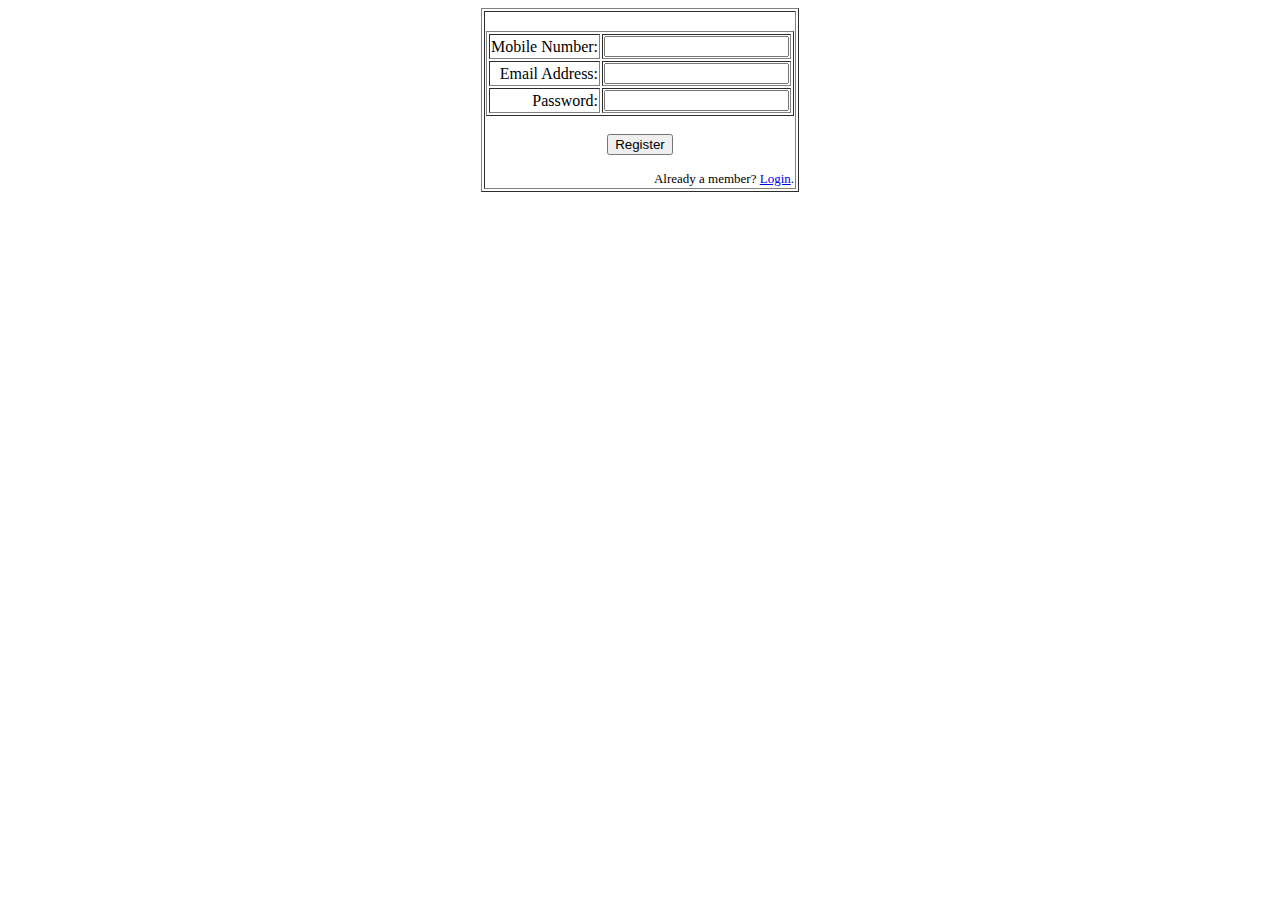
<file: register.html>
﻿
<html>
	<head>
		<title>Register</title>
	</head>
	<body>

		<CENTER>
			<TABLE BORDER=1>
				<TR>
					<TD ALIGN=RIGHT>
						<FORM METHOD=POST ACTION="register2.php">
							<CENTER>
								<BR>
								<TABLE BORDER=1>
									<TR><TD ALIGN=RIGHT>Mobile Number:</TD><TD><INPUT TYPE=TEXT NAME=mobile></TD></TR>
									<TR><TD ALIGN=RIGHT>Email Address:</TD><TD><INPUT TYPE=TEXT NAME=email></TD></TR>
									<TR><TD ALIGN=RIGHT>Password:</TD><TD><INPUT TYPE=TEXT NAME=password></TD></TR>
								</TABLE>
								<BR>
								<INPUT TYPE=SUBMIT VALUE="Register">
							</CENTER>
						</FORM>
						<FONT SIZE=-1>
						Already a member? <A HREF="login.html">Login</A>.
						</FONT>
					</TD>
				</TR>
			</TABLE>
		</CENTER>
	</body>
</html>
</file>
<file: app/style/add2home.css>
/**
 *
 * Main container
 *
 */
#addToHomeScreen {
	z-index:9999;
	-webkit-user-select:none;
	user-select:none;
	-webkit-box-sizing:border-box;
	box-sizing:border-box;
	-webkit-touch-callout:none;
	touch-callout:none;
	width:240px;
	font-size:15px;
	padding:12px 14px;
	text-align:left;
	font-family:helvetica;
	background-image:-webkit-gradient(linear,0 0,0 100%,color-stop(0,#fff),color-stop(0.02,#eee),color-stop(0.98,#ccc),color-stop(1,#a3a3a3));
	border:1px solid #505050;
	-webkit-border-radius:8px;
	-webkit-background-clip:padding-box;
	color:#333;
	text-shadow:0 1px 0 rgba(255,255,255,0.75);
	line-height:130%;
	-webkit-box-shadow:0 0 4px rgba(0,0,0,0.5);
}

#addToHomeScreen.addToHomeIpad {
	width:268px;
	font-size:18px;
	padding:14px;
}

/**
 *
 * The 'wide' class is added when the popup contains the touch icon
 *
 */
#addToHomeScreen.addToHomeWide {
	width:296px;
}

#addToHomeScreen.addToHomeIpad.addToHomeWide {
	width:320px;
	font-size:18px;
	padding:14px;
}

/**
 *
 * The balloon arrow
 *
 */
#addToHomeScreen .addToHomeArrow {
	position:absolute;
	background-image:-webkit-gradient(linear,0 0,100% 100%,color-stop(0,rgba(204,204,204,0)),color-stop(0.4,rgba(204,204,204,0)),color-stop(0.4,#ccc));
	border-width:0 1px 1px 0;
	border-style:solid;
	border-color:#505050;
	width:16px; height:16px;
	-webkit-transform:rotateZ(45deg);
	bottom:-9px; left:50%;
	margin-left:-8px;
	-webkit-box-shadow:inset -1px -1px 0 #a9a9a9;
	-webkit-border-bottom-right-radius:2px;
}


/**
 *
 * The balloon arrow for iPad
 *
 */
#addToHomeScreen.addToHomeIpad .addToHomeArrow {
	-webkit-transform:rotateZ(-135deg);
	background-image:-webkit-gradient(linear,0 0,100% 100%,color-stop(0,rgba(238,238,238,0)),color-stop(0.4,rgba(238,238,238,0)),color-stop(0.4,#eee));
	-webkit-box-shadow:inset -1px -1px 0 #fff;
	top:-9px; bottom:auto; left:50%;
}


/**
 *
 * Close button
 *
 */
#addToHomeScreen .addToHomeClose {
	-webkit-box-sizing:border-box;
	position:absolute;
	right:4px;
	top:4px;
	width:18px;
	height:18px; line-height:14px;
	text-align:center;
	text-indent:1px;
	-webkit-border-radius:9px;
	background:rgba(0,0,0,0.12);
	color:#707070;
	-webkit-box-shadow:0 1px 0 #fff;
	font-size:16px;
}


/**
 *
 * The '+' icon, displayed only on iOS < 4.2
 *
 */
#addToHomeScreen .addToHomePlus {
	font-weight:bold;
	font-size:1.3em;
}


/**
 *
 * The 'share' icon, displayed only on iOS >= 4.2
 *
 */
#addToHomeScreen .addToHomeShare {
	display:inline-block;
	width:18px;
	height:15px;
	background-repeat:no-repeat;
	background-image:url([data-uri]);
	background-size:18px 15px;
	text-indent:-9999em;
	overflow:hidden;
}


/**
 *
 * The touch icon (if available)
 *
 */
#addToHomeScreen .addToHomeTouchIcon {
	display:block;
	float:left;
	-webkit-border-radius:6px;
	border-radius:6px;
	-webkit-box-shadow:0 1px 3px rgba(0,0,0,0.5),
		inset 0 0 2px rgba(255,255,255,0.9);
	box-shadow:0 1px 3px rgba(0,0,0,0.5),
		inset 0 0 2px rgba(255,255,255,0.9);
	background-repeat:no-repeat;
	width:57px; height:57px;
	-webkit-background-size:57px 57px;
	background-size:57px 57px;
	margin:0 12px 0 0;
	border:1px solid #333;
	-webkit-background-clip:padding-box;
	background-clip:padding-box;
}


/**
 *
 * The 'share' icon for retina display
 *
 */
@media all and (-webkit-min-device-pixel-ratio: 2) {
	#addToHomeScreen .addToHomeShare {
		background-image:url([data-uri]);
	}
}
</file>
<file: stats/css/stats.css>
body,html{
	width:100%;
	height:100%;
	font-family:"Roboto", sans-serif;
	font-size:16px;
	background:url(../img/navy_blue.png) repeat 0 0;
}
a{
	cursor:pointer;
}

#container-report {
	width:318px;
	width:100%;
	margin:0 auto;
	min-height:100%;
}
	#container-report h2 {
		color:#e0e0e0;
		font-size: 4em;
		font-weight: 200;
		text-align:center;
		margin:38px 0 2px;
	}
	#container-report div.date-range { 
		color:#bababa;
		font-size: 1.1875em;
		font-weight: 300;
		text-align:center;
	}
		#container-report div.date-range span.date-range-title {
			
		}
			#container-report div.date-range span.date-range-title span.date-range-text {
				font-weight:400;
			}
	#container-report span.total-value {
		color:#7ac441;
		font-size:4em;
		line-height:1em;
		font-weight:800;
		text-align: center;
		margin: 0 auto;
		clear: both;
		display: block;
		margin:37px 0 0 0;
	}
	#container-report span.total-text{
		color:#7ac441;
		text-align: center;
		margin: 2px auto 0;
		clear: both;
		display: block;
		font-size: 1.2em;
		text-transform: uppercase;
	}
	#container-report ul {
		margin:25px auto 0;
		width:300px;
	}
		#container-report ul li { color:#fff;overflow:hidden;line-height: 1.7em;}
		#container-report ul li.first {  }
			#container-report ul li span.count-value {
				font-weight: bold;
				border-right: 3px solid #69a43c;
				padding-right: 15px;
				width: 45%;
				float: left;
				display: block;
				text-align: right;
				font-size:1.8em;
				font-weight:500;
			}
			#container-report ul li span.count-day {
				font-size:1.8em;
				font-weight:200;
				width: 45%;
				display: block;
				float: left;
				padding-left:10px;
			}
			#container-report ul li span{ padding-top:24px; }
			#container-report ul li.first span{ padding-top:0; }
		.btn-container{
			clear:both;
			margin:30px 0;
			padding-bottom:20px;
		}
			#btn-download {
				background-color: #7ac441;
				color: #fff;
				margin: 0 auto;
				display: block;
				width: 120px;
				text-align: center;
				padding: 9px 10px;
				text-decoration:none;
			}
</file>
<file: css/base.css>
body,html{
	width:100%;
	height:100%;
	color:#8b8a8a;
	font-size:100%;
}
a{
	cursor:pointer;
}
input.ui-input-text, textarea.ui-input-text,
.ui-field-contain input.ui-input-text, .ui-field-contain textarea.ui-input-text, .ui-field-contain .ui-input-search{
}




.ui-page {
	background:none;
	background:url(../img/bg-noisyWood2.jpg?ver=1001) left top repeat;
}

	.col{
		
	}
	.col1{
		width:260px;
		float:left;
	}
	.no-thumb .col1{
		width:auto;
		float:none;
	}
	.col2{
		width:100px;
		float:right;
	}
	.no-thumb .col2{
		display: none;
	}
		h2{
			font-size:1.5em;
			font-weight:bold;
			color:#61371F;
			line-height:1.3em;
		}
		p{
			clear:both;
			line-height:1.3em;
			margin-top:7px;
			color:#795131;
		}
		.thumbnail{
			border-radius:8px;
			border:4px solid #553c28;
			overflow:hidden;
			margin-top:6px;
		}
			.thumbnail img{
				float:left;
				opacity:0.5;
			}
</file>
<file: css/nav.css>
#page-nav{
	width:320px;
	font-family:'Helvetica Neue',tahoma;
}
	#page-nav .content{
		
	}
		#nav-main {
			overflow:hidden;
		}
			#nav-main li{
				float:left;
				overflow:hidden;
			}
			#nav-main li.first{
				
			}
				#nav-main li a{
					display:block;
					width:64px;
					height:50px;
					background:transparent url(../img/bg-nav.jpg?ver=1001) no-repeat 0 0;
					float:left;
				}
				#nav-main li.selected a,
				#nav-main li a:active{
					background-position:0 -50px;
				}
					#nav-main li a .icon-wrapper{
						height:36px;
						float:left;
						width:100%;
					}
						#nav-main li a i{
							display:block;
							width:28px;
							height:23px;
							margin:6px auto 0;
							background:transparent url(../img/sprite-nav.png?ver=1001) no-repeat 0 0;
						}
						#nav-main li#nav-videos a i{
							width:29px;
							height:28px;
							background-position:0 -28px;
							margin-top:6px;
						}
						#nav-main li#nav-stores a i{
							width:20px;
							height:29px;
							background-position:0 -63px;
							margin-top:6px;
						}
						#nav-main li#nav-charity a i{
							width:30px;
							height:28px;
							background-position:0 -97px;
							margin-top:7px;
						}
						#nav-main li#nav-facebook a i{
							width:12px;
							height:36px;
							background-position:0 -130px;
							margin-top:7px;
						}
					#nav-main li a span{
						display:block;
						text-align:center;
						font-size:12px;
						line-height: 13px;
						color:#fff;
					}
</file>
